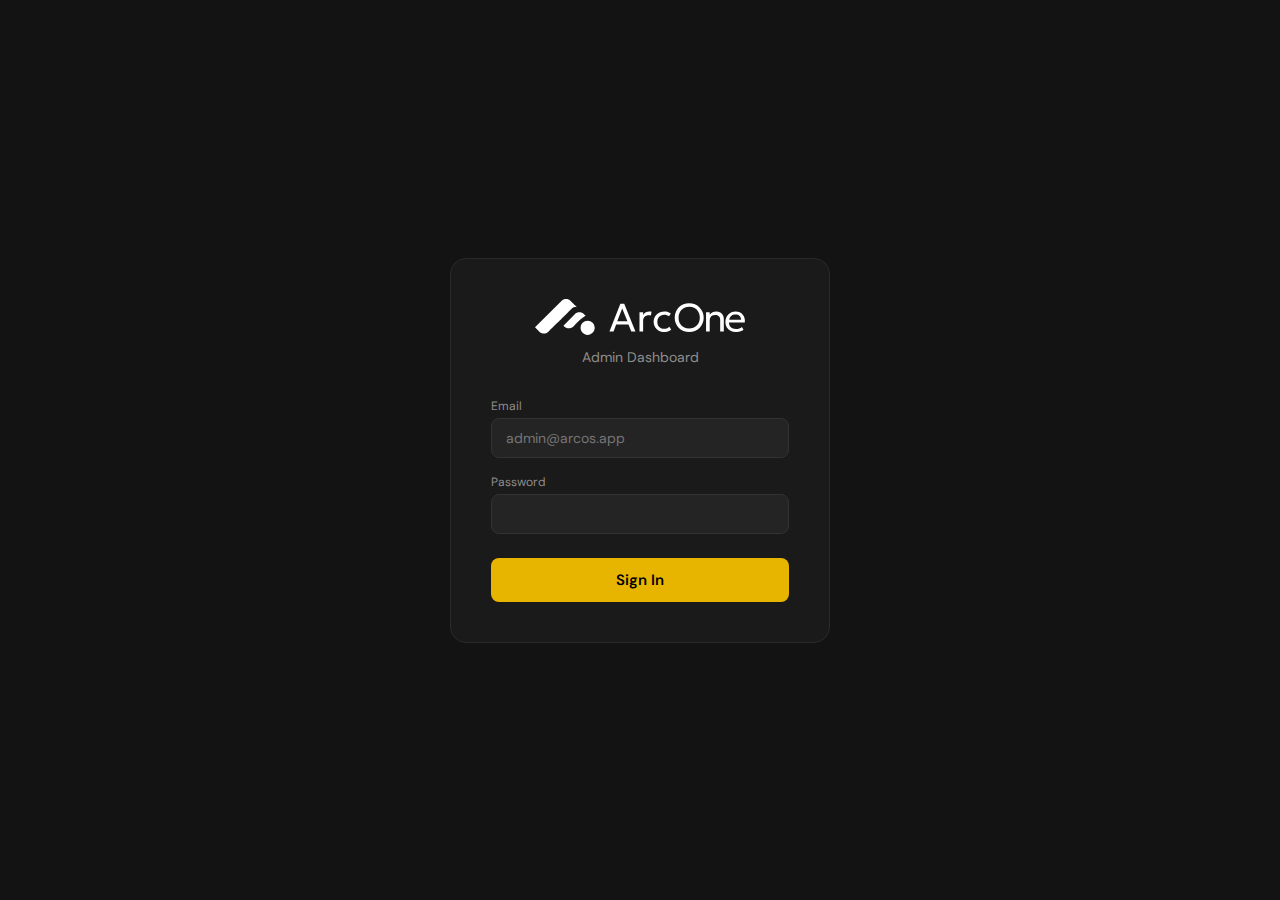
<file: index.html>
<!DOCTYPE html>
<html lang="en">
<head>
<meta charset="UTF-8">
<meta name="viewport" content="width=device-width, initial-scale=1.0">
<title>ArcOS Admin Dashboard</title>
<link href="https://fonts.googleapis.com/css2?family=DM+Sans:wght@400;500;600;700&display=swap" rel="stylesheet">
<style>
* { margin: 0; padding: 0; box-sizing: border-box; }
body { font-family: 'DM Sans', sans-serif; background: #131313; color: #F5F1EB; min-height: 100vh; }

/* Login */
.login-wrap { display: flex; align-items: center; justify-content: center; min-height: 100vh; }
.login-box { width: 380px; padding: 40px; background: #1A1A1A; border-radius: 16px; border: 1px solid #2A2A2A; }
.login-title { text-align: center; margin-bottom: 32px; }
.login-title .arc { font-size: 28px; font-weight: 700; color: #E7B400; }
.login-title .os { font-size: 28px; font-weight: 700; color: #F5F1EB; }
.login-title .sub { font-size: 14px; color: #8E8D8A; margin-top: 8px; }
.logo-img { height: 36px; }
.field { margin-bottom: 16px; }
.field label { font-size: 12px; color: #8E8D8A; display: block; margin-bottom: 4px; }
.field input { width: 100%; padding: 10px 14px; background: #242424; border: 1px solid #333; border-radius: 8px; color: #F5F1EB; font-size: 14px; outline: none; font-family: inherit; }
.field input:focus { border-color: #E7B400; }
.btn-primary { width: 100%; padding: 12px 0; background: #E7B400; color: #000; border: none; border-radius: 8px; font-size: 15px; font-weight: 600; cursor: pointer; font-family: inherit; }
.btn-primary:hover { background: #D4A300; }
.btn-primary:disabled { opacity: 0.7; cursor: not-allowed; }
.error-box { padding: 8px 12px; background: #FF656520; border: 1px solid #FF656540; border-radius: 8px; color: #FF6565; font-size: 13px; margin-bottom: 16px; }

/* Nav */
.nav { display: flex; align-items: center; justify-content: space-between; padding: 16px 32px; border-bottom: 1px solid #1F1F1F; background: #161616; }
.nav-left { display: flex; align-items: center; gap: 16px; }
.nav-brand .admin { font-size: 14px; color: #666; margin-left: 8px; }
.nav-logo { height: 24px; }
.nav-sep { height: 20px; width: 1px; background: #2A2A2A; }
.nav-tab { background: transparent; color: #8E8D8A; border: none; padding: 6px 14px; border-radius: 6px; font-size: 13px; font-weight: 500; cursor: pointer; font-family: inherit; }
.nav-tab.active { background: #E7B40015; color: #E7B400; }
.nav-right { display: flex; align-items: center; gap: 12px; }
.nav-email { font-size: 13px; color: #666; }
.btn-signout { background: #2A2A2A; color: #8E8D8A; border: none; padding: 6px 14px; border-radius: 6px; font-size: 12px; cursor: pointer; font-family: inherit; }

/* Content */
.content { padding: 24px 32px; }

/* Stats */
.stats { display: flex; gap: 16px; margin-bottom: 24px; }
.stat-card { flex: 1; padding: 20px 24px; background: #1A1A1A; border-radius: 12px; border: 1px solid #222; }
.stat-label { font-size: 12px; color: #666; margin-bottom: 4px; text-transform: uppercase; letter-spacing: 0.5px; }
.stat-value { font-size: 32px; font-weight: 700; }

/* Search */
.search { margin-bottom: 20px; }
.search input { width: 100%; max-width: 480px; padding: 10px 16px; background: #1A1A1A; border: 1px solid #2A2A2A; border-radius: 8px; color: #F5F1EB; font-size: 14px; outline: none; font-family: inherit; }
.search input:focus { border-color: #E7B400; }

/* Table */
.table-wrap { background: #1A1A1A; border-radius: 12px; border: 1px solid #222; overflow: hidden; }
table { width: 100%; border-collapse: collapse; }
th { padding: 12px 16px; text-align: left; font-size: 11px; font-weight: 600; color: #666; text-transform: uppercase; letter-spacing: 0.5px; border-bottom: 1px solid #222; }
td { padding: 14px 16px; border-bottom: 1px solid #1F1F1F; }
tbody tr { cursor: pointer; transition: background 0.15s; }
tbody tr:hover { background: #222; }
.user-name { font-weight: 600; font-size: 14px; }
.user-email { font-size: 12px; color: #8E8D8A; }
.text-muted { color: #8E8D8A; font-size: 13px; }
.text-dim { color: #444; }
code { font-size: 12px; padding: 2px 8px; background: #242424; border-radius: 4px; color: #8E8D8A; font-family: monospace; }

/* Tier badge */
.tier { padding: 2px 10px; border-radius: 20px; font-size: 12px; font-weight: 600; text-transform: uppercase; letter-spacing: 0.5px; display: inline-block; }
.tier-base_camp { background: #2A2A2A; color: #8E8D8A; border: 1px solid #3A3A3A; }
.tier-explore { background: #E7B40020; color: #E7B400; border: 1px solid #E7B40040; }
.tier-adventurer { background: #2ABC5320; color: #2ABC53; border: 1px solid #2ABC5340; }

/* Detail view */
.back-btn { background: none; border: none; color: #E7B400; font-size: 14px; cursor: pointer; padding: 0; margin-bottom: 20px; font-weight: 500; font-family: inherit; }
.detail-header { display: flex; justify-content: space-between; align-items: flex-start; margin-bottom: 24px; }
.detail-name { font-size: 28px; font-weight: 700; margin: 0; }
.detail-email { color: #8E8D8A; font-size: 14px; margin-top: 4px; }
.cards { display: grid; grid-template-columns: 1fr 1fr 1fr; gap: 16px; margin-bottom: 24px; }
.card { background: #1A1A1A; border-radius: 12px; border: 1px solid #222; padding: 24px; }
.card-title { font-size: 12px; color: #666; text-transform: uppercase; letter-spacing: 0.5px; margin-bottom: 16px; }
.info-row { display: flex; justify-content: space-between; padding: 6px 0; border-bottom: 1px solid #1F1F1F; }
.info-label { font-size: 13px; color: #666; }
.info-value { font-size: 13px; color: #A8A7A7; font-weight: 500; }
.info-value.mono { font-family: monospace; }
.status-dot { display: inline-block; width: 8px; height: 8px; border-radius: 50%; margin-right: 6px; }
.status-active { background: #2ABC53; }
.status-inactive { background: #FF6565; }

/* Logs */
.logs-header { display: flex; justify-content: space-between; align-items: center; margin-bottom: 16px; }
.logs-controls { display: flex; gap: 8px; align-items: center; }
.logs-controls input[type="date"] { padding: 6px 12px; background: #242424; border: 1px solid #333; border-radius: 6px; color: #F5F1EB; font-size: 13px; font-family: inherit; color-scheme: dark; -webkit-appearance: none; }
input[type="date"]::-webkit-calendar-picker-indicator { filter: invert(1) brightness(2); cursor: pointer; opacity: 0.7; }
input[type="date"]::-webkit-datetime-edit { color: #F5F1EB; }
input[type="date"]::-webkit-inner-spin-button { display: none; }
.btn-load { padding: 6px 16px; background: #E7B400; color: #000; border: none; border-radius: 6px; font-size: 13px; font-weight: 600; cursor: pointer; font-family: inherit; }
.logs-empty { color: #444; font-size: 13px; text-align: center; padding: 32px; }
.ai-section { margin-bottom: 16px; }
.ai-section-title { font-size: 12px; font-weight: 600; color: #E7B400; text-transform: uppercase; letter-spacing: 0.5px; margin-bottom: 8px; }
.ai-section-title.green { color: #4CAF50; }
.ai-section-title.red { color: #FF6565; }
.ai-section-title.blue { color: #64B5F6; }
.ai-body { font-size: 13px; color: #C8C4BC; line-height: 1.6; }
.ai-metric { display: inline-flex; align-items: center; gap: 6px; background: #242424; border: 1px solid #333; border-radius: 8px; padding: 6px 12px; margin: 4px 4px 4px 0; font-size: 12px; color: #F5F1EB; }
.ai-metric .label { color: #8E8D8A; }
.ai-score { display: inline-flex; align-items: center; justify-content: center; width: 36px; height: 36px; border-radius: 50%; font-size: 14px; font-weight: 700; }
.ai-score.good { background: #4CAF5020; color: #4CAF50; border: 2px solid #4CAF5040; }
.ai-score.warn { background: #E7B40020; color: #E7B400; border: 2px solid #E7B40040; }
.ai-score.bad { background: #FF656520; color: #FF6565; border: 2px solid #FF656540; }
.ai-loading { display: flex; align-items: center; gap: 10px; color: #8E8D8A; font-size: 13px; padding: 20px 0; }
.ai-loading .spinner { width: 18px; height: 18px; border: 2px solid #333; border-top-color: #E7B400; border-radius: 50%; animation: spin 0.8s linear infinite; }
@keyframes spin { to { transform: rotate(360deg); } }
.logs-table { overflow-x: auto; }
.logs-table table { font-size: 12px; }
.logs-table th { font-size: 10px; white-space: nowrap; padding: 8px 10px; }
.logs-table td { padding: 8px 10px; white-space: nowrap; }
.soc-high { color: #2ABC53; font-weight: 600; }
.soc-mid { color: #E7B400; font-weight: 600; }
.soc-low { color: #FF6565; font-weight: 600; }
.solar-val { color: #E7B400; }
.shore-on { color: #2ABC53; }
.engine-on { color: #E7B400; }
.logs-footer { padding: 12px 10px; border-top: 1px solid #222; font-size: 12px; color: #666; }

.hidden { display: none; }
</style>
</head>
<body>

<!-- LOGIN SCREEN -->
<div id="loginScreen" class="login-wrap">
  <div class="login-box">
    <div class="login-title">
      <div><img class="logo-img" src="[data-uri]" alt="ArcOS"></div>
      <div class="sub">Admin Dashboard</div>
    </div>
    <div class="field">
      <label>Email</label>
      <input type="email" id="loginEmail" placeholder="admin@arcos.app">
    </div>
    <div class="field" style="margin-bottom: 24px">
      <label>Password</label>
      <input type="password" id="loginPassword">
    </div>
    <div id="loginError" class="error-box hidden"></div>
    <button id="loginBtn" class="btn-primary" onclick="handleLogin()">Sign In</button>
  </div>
</div>

<!-- DASHBOARD -->
<div id="dashboard" class="hidden">
  <div class="nav">
    <div class="nav-left">
      <div class="nav-brand"><img class="nav-logo" src="[data-uri]" alt="ArcOS"><span class="admin" id="navBrandLabel">Admin</span></div>
      <div class="nav-sep"></div>
      <button class="nav-tab active" id="tabUsers" onclick="showUsers()">Users</button>
      <button class="nav-tab" id="tabCompanies" onclick="showCompanies()">Companies</button>
    </div>
    <div class="nav-right">
      <span class="nav-email" id="navEmail"></span>
      <button class="btn-signout" onclick="handleSignout()">Sign out</button>
    </div>
  </div>

  <div class="content">
    <!-- USERS LIST -->
    <div id="usersView">
      <div class="stats">
        <div class="stat-card">
          <div class="stat-label">Total Users</div>
          <div class="stat-value" id="statTotal" style="color:#F5F1EB">0</div>
        </div>
        <div class="stat-card">
          <div class="stat-label">Paid Users</div>
          <div class="stat-value" id="statPaid" style="color:#E7B400">0</div>
        </div>
        <div class="stat-card">
          <div class="stat-label">Free Users</div>
          <div class="stat-value" id="statFree" style="color:#8E8D8A">0</div>
        </div>
      </div>
      <div class="search">
        <input type="text" id="searchInput" placeholder="Search by name, email, or vehicle nickname..." oninput="filterUsers()">
      </div>
      <div class="table-wrap">
        <table>
          <thead>
            <tr>
              <th>User</th>
              <th>Vehicle</th>
              <th>Cerbo IP</th>
              <th>Tier</th>
              <th>Joined</th>
              <th>Last Login</th>
            </tr>
          </thead>
          <tbody id="usersTableBody">
            <tr><td colspan="6" style="text-align:center;color:#666;padding:32px">Loading...</td></tr>
          </tbody>
        </table>
      </div>
    </div>

    <!-- USER DETAIL -->
    <div id="detailView" class="hidden">
      <button class="back-btn" onclick="showUsers()">&#8592; Back to Users</button>
      <div class="detail-header">
        <div>
          <h2 class="detail-name" id="detailName"></h2>
          <div class="detail-email" id="detailEmail"></div>
        </div>
        <div style="display:flex;align-items:center;gap:12px">
          <div id="detailTier"></div>
          <button onclick="deleteUser(selectedUserId)" style="background:#FF656520;border:1px solid #FF656540;color:#FF6565;padding:6px 14px;border-radius:6px;font-size:12px;cursor:pointer;font-family:inherit">Delete User</button>
        </div>
      </div>
      <div class="cards">
        <div class="card">
          <div class="card-title">Account</div>
          <div id="accountInfo"></div>
        </div>
        <div class="card">
          <div class="card-title">Vehicle</div>
          <div id="vehicleInfo"></div>
        </div>
        <div class="card">
          <div class="card-title">Subscription</div>
          <div id="subInfo"></div>
        </div>
      </div>
      
      <!-- AI LOG ANALYSIS -->
      <div class="card" id="aiAnalysisCard" style="display:none">
        <div style="display:flex;justify-content:space-between;align-items:center;margin-bottom:12px">
          <div class="card-title" style="margin-bottom:0">
            <span style="margin-right:6px">🧠</span>ArcOS Intelligence Report
          </div>
          <button id="aiAnalysisBtn" onclick="runAIAnalysis()" class="btn-load" style="font-size:11px;padding:4px 12px">Analyze Logs</button>
        </div>
        <div id="aiAnalysisContent">
          <div style="color:#8E8D8A;font-size:13px">Load logs first, then click Analyze to get AI insights.</div>
        </div>
      </div>

      <div class="card">
        <div class="logs-header">
          <div class="card-title" style="margin-bottom:0">System Logs</div>
          <div class="logs-controls">
            <label style="color:#8E8D8A;font-size:12px">From</label>
            <input type="date" id="logStartDate" max="">
            <label style="color:#8E8D8A;font-size:12px">To</label>
            <input type="date" id="logEndDate" max="">
            <button class="btn-load" id="loadLogsBtn" onclick="loadLogs()">Load Logs</button>
          </div>
        </div>
        <div id="logsContent">
          <div class="logs-empty">Select a date range and click Load Logs to view system data</div>
        </div>
      </div>
    </div>

    <!-- COMPANIES VIEW -->
    <div id="companiesView" class="hidden">
      <div class="stats">
        <div class="stat-card">
          <div class="stat-label">Total Companies</div>
          <div class="stat-value" id="statCompanies" style="color:#E7B400">0</div>
        </div>
        <div class="stat-card">
          <div class="stat-label">Company Clients</div>
          <div class="stat-value" id="statCompanyClients" style="color:#F5F1EB">0</div>
        </div>
        <div class="stat-card">
          <div class="stat-label">Direct Users</div>
          <div class="stat-value" id="statDirectUsers" style="color:#F5F1EB">0</div>
        </div>
        <div class="stat-card">
          <div class="stat-label">Total Paid</div>
          <div class="stat-value" id="statTotalPaid" style="color:#2ABC53">0</div>
        </div>
      </div>

      <div style="display:flex;justify-content:space-between;align-items:center;margin-bottom:16px">
        <h3 style="font-size:16px;color:#F5F1EB">Company Accounts</h3>
        <button class="btn-load" onclick="showAddCompanyModal()">+ Add Company</button>
      </div>

      <div class="card" style="padding:0">
        <table class="users-table" style="width:100%">
          <thead><tr>
            <th>Company</th><th>Plan</th><th>Clients</th><th>Max</th><th>Rate</th><th>Status</th><th>Created</th><th></th>
          </tr></thead>
          <tbody id="companiesTableBody"></tbody>
        </table>
      </div>
    </div>

    <!-- COMPANY DETAIL VIEW -->
    <div id="companyDetailView" class="hidden">
      <div style="margin-bottom:20px">
        <button class="btn-signout" onclick="backFromCompanyDetail()" id="companyBackBtn">← Back to Companies</button>
      </div>

      <div class="card" style="margin-bottom:20px">
        <div style="display:flex;justify-content:space-between;align-items:flex-start">
          <div>
            <div class="card-title" id="companyName" style="font-size:20px"></div>
            <div id="companyMeta" style="font-size:13px;color:#8E8D8A;margin-top:4px"></div>
          </div>
          <div style="display:flex;gap:8px;align-items:center">
            <button id="editCompanyBtn" class="btn-load" onclick="showEditCompanyModal()" style="display:none">Edit</button>
            <div id="companyPlanBadge" style="padding:4px 12px;border-radius:6px;font-size:12px;font-weight:600"></div>
          </div>
        </div>

        <div class="stats" style="margin-top:16px;margin-bottom:0">
          <div class="stat-card">
            <div class="stat-label">Total Clients</div>
            <div class="stat-value" id="companyStatClients" style="font-size:24px;color:#F5F1EB">0</div>
          </div>
          <div class="stat-card">
            <div class="stat-label">Base Camp</div>
            <div class="stat-value" id="companyStatFree" style="font-size:24px;color:#8E8D8A">0</div>
          </div>
          <div class="stat-card">
            <div class="stat-label">Explore</div>
            <div class="stat-value" id="companyStatExplorer" style="font-size:24px;color:#E7B400">0</div>
          </div>
          <div class="stat-card">
            <div class="stat-label">Adventurer</div>
            <div class="stat-value" id="companyStatAdventure" style="font-size:24px;color:#2ABC53">0</div>
          </div>
        </div>
      </div>

      <!-- Company Admins -->
      <div class="card" style="margin-bottom:20px">
        <div style="display:flex;justify-content:space-between;align-items:center;margin-bottom:12px">
          <div class="card-title" style="margin-bottom:0">Company Admins</div>
          <button class="btn-load" onclick="showAddAdminModal()">+ Add Admin</button>
        </div>
        <table class="users-table" style="width:100%">
          <thead><tr><th>Name</th><th>Email</th><th>Role</th><th>Added</th><th></th></tr></thead>
          <tbody id="companyAdminsBody"></tbody>
        </table>
      </div>

      <!-- Company Clients -->
      <div class="card" style="margin-bottom:20px">
        <div style="display:flex;justify-content:space-between;align-items:center;margin-bottom:12px">
          <div class="card-title" style="margin-bottom:0">Clients</div>
          <div class="search-box" style="flex:0 0 240px">
            <input type="text" id="clientSearch" placeholder="Search clients..." oninput="filterCompanyClients()" style="width:100%;padding:8px 12px;background:#242424;border:1px solid #333;border-radius:6px;color:#F5F1EB;font-size:13px;font-family:inherit;outline:none">
          </div>
        </div>
        <table class="users-table" style="width:100%">
          <thead><tr><th>Name</th><th>Email</th><th>Vehicle</th><th>Tier</th><th>Last Login</th><th>Tier</th><th></th></tr></thead>
          <tbody id="companyClientsBody"></tbody>
        </table>
      </div>

      <!-- Client Detail Panel (shown when clicking a client in company view) -->
      <div id="companyClientDetail" class="hidden">
        <div class="card" style="margin-bottom:20px">
          <div style="display:flex;justify-content:space-between;align-items:center">
            <div>
              <span style="font-size:18px;font-weight:600;color:#F5F1EB" id="ccDetailName"></span>
              <span style="font-size:13px;color:#8E8D8A;margin-left:12px" id="ccDetailEmail"></span>
            </div>
            <div style="display:flex;gap:8px">
              <button class="btn-signout" onclick="closeClientDetail()">Close</button>
              <button onclick="deleteUser(selectedClientId, true)" style="background:#FF656520;border:1px solid #FF656540;color:#FF6565;padding:6px 14px;border-radius:6px;font-size:12px;cursor:pointer;font-family:inherit">Delete Client</button>
            </div>
          </div>
        </div>
        <div class="card">
          <div class="logs-header">
            <div class="card-title" style="margin-bottom:0">System Logs</div>
            <div class="logs-controls">
              <label style="color:#8E8D8A;font-size:12px">From</label>
              <input type="date" id="ccLogStartDate" max="">
              <label style="color:#8E8D8A;font-size:12px">To</label>
              <input type="date" id="ccLogEndDate" max="">
              <button class="btn-load" id="ccLoadLogsBtn" onclick="loadClientLogs()">Load Logs</button>
            </div>
          </div>
          <div id="ccLogsContent">
            <div class="logs-empty">Select a date range and click Load Logs</div>
          </div>
        </div>
      </div>

      <!-- Invite Codes -->
      <div class="card">
        <div style="display:flex;justify-content:space-between;align-items:center;margin-bottom:12px">
          <div class="card-title" style="margin-bottom:0">Invite Codes</div>
          <button class="btn-load" onclick="showAddCodeModal()">+ Create Code</button>
        </div>
        <table class="users-table" style="width:100%">
          <thead><tr><th>Code</th><th>Label</th><th>Uses</th><th>Max</th><th>Expires</th><th>Status</th><th></th></tr></thead>
          <tbody id="companyCodesBody"></tbody>
        </table>
      </div>
    </div>

    <!-- ADD COMPANY MODAL -->
    <div id="addCompanyModal" style="position:fixed;inset:0;background:rgba(0,0,0,0.7);display:none;align-items:center;justify-content:center;z-index:100">
      <div style="width:440px;background:#1A1A1A;border-radius:16px;border:1px solid #2A2A2A;padding:32px">
        <div style="display:flex;justify-content:space-between;align-items:center;margin-bottom:24px">
          <h3 style="font-size:18px;color:#F5F1EB">Add Company</h3>
          <button onclick="closeModals()" style="background:none;border:none;color:#8E8D8A;font-size:18px;cursor:pointer">✕</button>
        </div>
        <div class="field"><label>Company Name</label><input id="newCompanyName" placeholder="e.g. Storyteller Overland"></div>
        <div class="field"><label>Admin Name</label><input id="newCompanyAdminName" placeholder="First Last"></div>
        <div class="field"><label>Admin Email</label><input id="newCompanyAdminEmail" placeholder="admin@company.com"></div>
        <div class="field"><label>Billing Email</label><input id="newCompanyBillingEmail" placeholder="billing@company.com"></div>
        <div class="field"><label>Website</label><input id="newCompanyWebsite" placeholder="https://company.com"></div>
        <div class="field">
          <label>Plan</label>
          <select id="newCompanyPlan" style="width:100%;padding:10px 14px;background:#242424;border:1px solid #333;border-radius:8px;color:#F5F1EB;font-size:14px;font-family:inherit">
            <option value="starter">Starter (10 clients)</option>
            <option value="growth">Growth (50 clients)</option>
            <option value="enterprise">Enterprise (unlimited)</option>
          </select>
        </div>
        <div class="field"><label>Monthly Rate ($)</label><input id="newCompanyRate" type="number" placeholder="99.99"></div>
        <div id="addCompanyError" class="error-box hidden"></div>
        <button class="btn-primary" onclick="createCompany()">Create Company</button>
      </div>
    </div>

    <!-- ADD ADMIN MODAL -->
    <div id="addAdminModal" style="position:fixed;inset:0;background:rgba(0,0,0,0.7);display:none;align-items:center;justify-content:center;z-index:100">
      <div style="width:400px;background:#1A1A1A;border-radius:16px;border:1px solid #2A2A2A;padding:32px">
        <div style="display:flex;justify-content:space-between;align-items:center;margin-bottom:24px">
          <h3 style="font-size:18px;color:#F5F1EB">Add Company Admin</h3>
          <button onclick="closeModals()" style="background:none;border:none;color:#8E8D8A;font-size:18px;cursor:pointer">✕</button>
        </div>
        <div class="field"><label>Email</label><input id="newAdminEmail" placeholder="user@email.com"></div>
        <div class="field"><label>Name</label><input id="newAdminName" placeholder="First Last"></div>
        <div class="field">
          <label>Role</label>
          <select id="newAdminRole" style="width:100%;padding:10px 14px;background:#242424;border:1px solid #333;border-radius:8px;color:#F5F1EB;font-size:14px;font-family:inherit">
            <option value="admin">Admin</option>
            <option value="owner">Owner</option>
          </select>
        </div>
        <div style="font-size:11px;color:#8E8D8A;margin-bottom:16px">If this email doesn't have an ArcOS account, one will be created and a confirmation email will be sent.</div>
        <div id="addAdminError" class="error-box hidden"></div>
        <button class="btn-primary" onclick="addCompanyAdmin()">Add Admin</button>
      </div>
    </div>

    <!-- ADD CODE MODAL -->
    <div id="addCodeModal" style="position:fixed;inset:0;background:rgba(0,0,0,0.7);display:none;align-items:center;justify-content:center;z-index:100">
      <div style="width:400px;background:#1A1A1A;border-radius:16px;border:1px solid #2A2A2A;padding:32px">
        <div style="display:flex;justify-content:space-between;align-items:center;margin-bottom:24px">
          <h3 style="font-size:18px;color:#F5F1EB">Create Invite Code</h3>
          <button onclick="closeModals()" style="background:none;border:none;color:#8E8D8A;font-size:18px;cursor:pointer">✕</button>
        </div>
        <div class="field"><label>Code</label><input id="newCodeValue" placeholder="e.g. STORYTELLER2026" style="text-transform:uppercase"></div>
        <div class="field"><label>Label (optional)</label><input id="newCodeLabel" placeholder="e.g. Spring 2026 Builds"></div>
        <div class="field"><label>Max Uses (blank = unlimited)</label><input id="newCodeMaxUses" type="number" placeholder="50"></div>
        <div class="field"><label>Expires (optional)</label><input type="date" id="newCodeExpires" style="width:100%;padding:10px 14px;background:#242424;border:1px solid #333;border-radius:8px;color:#F5F1EB;font-size:14px;font-family:inherit;color-scheme:dark"></div>
        <div id="addCodeError" class="error-box hidden"></div>
        <button class="btn-primary" onclick="createInviteCode()">Create Code</button>
      </div>
    </div>

    <!-- EDIT COMPANY MODAL -->
    <div id="editCompanyModal" style="position:fixed;inset:0;background:rgba(0,0,0,0.7);display:none;align-items:center;justify-content:center;z-index:100">
      <div style="width:440px;background:#1A1A1A;border-radius:16px;border:1px solid #2A2A2A;padding:32px">
        <div style="display:flex;justify-content:space-between;align-items:center;margin-bottom:24px">
          <h3 style="font-size:18px;color:#F5F1EB">Edit Company</h3>
          <button onclick="closeModals()" style="background:none;border:none;color:#8E8D8A;font-size:18px;cursor:pointer">✕</button>
        </div>
        <div class="field"><label>Company Name</label><input id="editCompanyName"></div>
        <div class="field"><label>Billing Email</label><input id="editCompanyBillingEmail" placeholder="billing@company.com"></div>
        <div class="field"><label>Website</label><input id="editCompanyWebsite" placeholder="https://company.com"></div>
        <div class="field">
          <label>Plan</label>
          <select id="editCompanyPlan" style="width:100%;padding:10px 14px;background:#242424;border:1px solid #333;border-radius:8px;color:#F5F1EB;font-size:14px;font-family:inherit">
            <option value="starter">Starter (10 clients)</option>
            <option value="growth">Growth (50 clients)</option>
            <option value="enterprise">Enterprise (unlimited)</option>
          </select>
        </div>
        <div class="field"><label>Monthly Rate ($)</label><input id="editCompanyRate" type="number" placeholder="99.99"></div>
        <div id="editCompanyError" class="error-box hidden"></div>
        <button class="btn-primary" onclick="saveCompanyEdits()">Save Changes</button>
      </div>
    </div>
  </div>
</div>

<script>
const SUPA_URL = "https://agpsalkaajjivoytcipb.supabase.co";
const SUPA_KEY = "eyJhbGciOiJIUzI1NiIsInR5cCI6IkpXVCJ9.eyJpc3MiOiJzdXBhYmFzZSIsInJlZiI6ImFncHNhbGthYWpqaXZveXRjaXBiIiwicm9sZSI6ImFub24iLCJpYXQiOjE3NzA4NDUxMDEsImV4cCI6MjA4NjQyMTEwMX0.rm3KLQIC4apB8Oe5zvYIhrsOdh8A_4oQgxMSqPdrUpo";
// Service role key — used ONLY for admin auth operations (delete user from auth.users)
// This dashboard is internal-only; never expose this key in client-facing apps
const SERVICE_ROLE_KEY = "PASTE_YOUR_SERVICE_ROLE_KEY_HERE";

let token = null;
let refreshToken = null;

// Auto-refresh token before it expires
async function refreshAuth() {
  if (!refreshToken) return false;
  try {
    const res = await fetch(`${SUPA_URL}/auth/v1/token?grant_type=refresh_token`, {
      method: "POST",
      headers: { apikey: SUPA_KEY, "Content-Type": "application/json" },
      body: JSON.stringify({ refresh_token: refreshToken }),
    });
    if (!res.ok) return false;
    const data = await res.json();
    token = data.access_token;
    refreshToken = data.refresh_token;
    return true;
  } catch { return false; }
}
let currentUser = null;
let allUsers = [];
let selectedUserId = null;
let allCompanies = [];
let selectedCompanyId = null;
let userRole = null; // 'super_admin', 'company_admin', or null
let userCompanyId = null; // set if company admin
let userCompanyName = null;

// Auth
async function handleLogin() {
  const email = document.getElementById("loginEmail").value;
  const password = document.getElementById("loginPassword").value;
  const errEl = document.getElementById("loginError");
  const btn = document.getElementById("loginBtn");
  
  errEl.classList.add("hidden");
  btn.disabled = true;
  btn.textContent = "Signing in...";
  
  try {
    const res = await fetch(`${SUPA_URL}/auth/v1/token?grant_type=password`, {
      method: "POST",
      headers: { apikey: SUPA_KEY, "Content-Type": "application/json" },
      body: JSON.stringify({ email, password }),
    });
    const data = await res.json();
    if (!res.ok) throw new Error(data.msg || data.error_description || "Auth failed");
    
    token = data.access_token;
    refreshToken = data.refresh_token;
    currentUser = data.user;
    
    // Auto-refresh token every 50 minutes (tokens expire at 60 min)
    if (window._refreshInterval) clearInterval(window._refreshInterval);
    window._refreshInterval = setInterval(async () => {
      const ok = await refreshAuth();
      if (!ok) logout();
    }, 50 * 60 * 1000);
    
    // Determine role: super admin, company admin, or unauthorized
    const profiles = await supa(`profiles?id=eq.${currentUser.id}&select=*`);
    const profile = profiles[0];
    
    if (profile?.is_admin) {
      userRole = "super_admin";
      setupSuperAdminNav(email);
      loadUsers();
    } else {
      // Check company_admins
      const adminRecords = await supa(`company_admins?user_id=eq.${currentUser.id}&select=*`);
      if (adminRecords.length > 0) {
        userRole = "company_admin";
        userCompanyId = adminRecords[0].company_id;
        
        // Get company name
        const companies = await supa(`companies?id=eq.${userCompanyId}&select=name`);
        userCompanyName = companies[0]?.name || "My Company";
        
        setupCompanyAdminNav(email, userCompanyName);
        await showCompanies();
        await showCompanyDetail(userCompanyId);
      } else {
        throw new Error("Access denied. You must be an admin to use this dashboard.");
      }
    }
    
    document.getElementById("loginScreen").classList.add("hidden");
    document.getElementById("dashboard").classList.remove("hidden");
  } catch (e) {
    errEl.textContent = e.message;
    errEl.classList.remove("hidden");
  }
  btn.disabled = false;
  btn.textContent = "Sign In";
}

function setupSuperAdminNav(email) {
  document.getElementById("navEmail").textContent = email;
  document.getElementById("navBrandLabel").textContent = "Admin";
  document.getElementById("tabUsers").classList.remove("hidden");
  document.getElementById("tabCompanies").classList.remove("hidden");
  document.getElementById("tabUsers").classList.add("active");
  document.getElementById("tabCompanies").classList.remove("active");
}

function setupCompanyAdminNav(email, companyName) {
  document.getElementById("navEmail").textContent = email;
  document.getElementById("navBrandLabel").textContent = companyName;
  // Hide super admin tabs
  document.getElementById("tabUsers").classList.add("hidden");
  document.getElementById("tabCompanies").classList.add("hidden");
}

// Enter key support
document.addEventListener("DOMContentLoaded", () => {
  document.getElementById("loginEmail").addEventListener("keydown", e => { if (e.key === "Enter") handleLogin(); });
  document.getElementById("loginPassword").addEventListener("keydown", e => { if (e.key === "Enter") handleLogin(); });
  // Use local date (not UTC which could be tomorrow)
  const now = new Date();
  const today = `${now.getFullYear()}-${String(now.getMonth()+1).padStart(2,'0')}-${String(now.getDate()).padStart(2,'0')}`;
  document.getElementById("logEndDate").value = today;
  const weekAgo = new Date(now); weekAgo.setDate(weekAgo.getDate() - 7);
  document.getElementById("logStartDate").value = `${weekAgo.getFullYear()}-${String(weekAgo.getMonth()+1).padStart(2,'0')}-${String(weekAgo.getDate()).padStart(2,'0')}`;
  // Set max date to today on all date pickers
  document.querySelectorAll('input[type="date"]').forEach(el => { el.max = today; });
});

function handleSignout() {
  token = null;
  refreshToken = null;
  currentUser = null;
  userRole = null;
  userCompanyId = null;
  userCompanyName = null;
  selectedCompanyId = null;
  selectedClientId = null;
  if (window._refreshInterval) clearInterval(window._refreshInterval);
  document.getElementById("dashboard").classList.add("hidden");
  document.getElementById("loginScreen").classList.remove("hidden");
  document.getElementById("loginPassword").value = "";
}

// Supabase REST fetch (with auto token refresh on 401)
async function supa(path) {
  let res = await fetch(`${SUPA_URL}/rest/v1/${path}`, {
    headers: {
      apikey: SUPA_KEY,
      Authorization: `Bearer ${token}`,
      "Content-Type": "application/json",
    },
  });
  // If token expired, refresh and retry once
  if (res.status === 401 && refreshToken) {
    const refreshed = await refreshAuth();
    if (refreshed) {
      res = await fetch(`${SUPA_URL}/rest/v1/${path}`, {
        headers: {
          apikey: SUPA_KEY,
          Authorization: `Bearer ${token}`,
          "Content-Type": "application/json",
        },
      });
    }
  }
  if (!res.ok) throw new Error(`API error: ${res.status}`);
  return res.json();
}

// Load all users
async function loadUsers() {
  try {
    const [profiles, vehicles, subs] = await Promise.all([
      supa("profiles?select=*&order=created_at.desc"),
      supa("vehicles?select=*"),
      supa("subscriptions?select=*"),
    ]);
    
    allUsers = profiles.map(p => ({
      ...p,
      vehicle: vehicles.find(v => v.user_id === p.id),
      subscription: subs.find(s => s.user_id === p.id),
    }));
    
    const paid = subs.filter(s => s.tier !== "base_camp").length;
    document.getElementById("statTotal").textContent = profiles.length;
    document.getElementById("statPaid").textContent = paid;
    document.getElementById("statFree").textContent = profiles.length - paid;
    
    renderUsers(allUsers);
  } catch (e) {
    console.error("Load users failed:", e);
    document.getElementById("usersTableBody").innerHTML = 
      `<tr><td colspan="6" style="text-align:center;color:#FF6565;padding:32px">Failed to load: ${e.message}</td></tr>`;
  }
}

function renderUsers(users) {
  const tbody = document.getElementById("usersTableBody");
  if (users.length === 0) {
    tbody.innerHTML = `<tr><td colspan="6" style="text-align:center;color:#666;padding:32px">No users found</td></tr>`;
    return;
  }
  tbody.innerHTML = users.map(u => `
    <tr onclick="selectUser('${u.id}')">
      <td>
        <div class="user-name">${u.first_name || u.last_name ? `${u.first_name || ""} ${u.last_name || ""}`.trim() : "—"}</div>
        <div class="user-email">${u.email}</div>
      </td>
      <td class="text-muted">${u.vehicle ? (u.vehicle.nickname || `${u.vehicle.year || ""} ${u.vehicle.make || ""} ${u.vehicle.model || ""}`.trim() || "—") : "—"}</td>
      <td>${u.vehicle?.cerbo_ip ? `<code>${u.vehicle.cerbo_ip}</code>` : '<span class="text-dim">—</span>'}</td>
      <td>${tierBadge(u.subscription?.tier)}</td>
      <td class="text-muted">${formatDate(u.created_at)}</td>
      <td class="text-muted">${timeAgo(u.last_login_at)}</td>
    </tr>
  `).join("");
}

function filterUsers() {
  const q = document.getElementById("searchInput").value.toLowerCase();
  if (!q) { renderUsers(allUsers); return; }
  const filtered = allUsers.filter(u =>
    (u.email || "").toLowerCase().includes(q) ||
    (u.first_name || "").toLowerCase().includes(q) ||
    (u.last_name || "").toLowerCase().includes(q) ||
    (u.vehicle?.nickname || "").toLowerCase().includes(q)
  );
  renderUsers(filtered);
}

// Select user detail
async function selectUser(id) {
  selectedUserId = id;
  const u = allUsers.find(x => x.id === id);
  if (!u) return;
  
  document.getElementById("usersView").classList.add("hidden");
  document.getElementById("detailView").classList.remove("hidden");
  
  const name = u.first_name || u.last_name ? `${u.first_name || ""} ${u.last_name || ""}`.trim() : u.email;
  document.getElementById("detailName").textContent = name;
  document.getElementById("detailEmail").textContent = u.email;
  document.getElementById("detailTier").innerHTML = tierBadge(u.subscription?.tier);
  
  // Account card
  document.getElementById("accountInfo").innerHTML = `
    ${infoRow("User ID", `<span class="mono">${u.id.slice(0, 8)}...</span>`)}
    ${infoRow("Joined", formatDate(u.created_at))}
    ${infoRow("Last Login", timeAgo(u.last_login_at))}
    ${infoRow("Admin", u.is_admin ? "Yes" : "No")}
  `;
  
  // Vehicle card
  try {
    const vehicles = await supa(`vehicles?user_id=eq.${id}`);
    const v = vehicles[0];
    document.getElementById("vehicleInfo").innerHTML = v ? `
      ${infoRow("Nickname", v.nickname || "—")}
      ${infoRow("Vehicle", `${v.year || ""} ${v.make || ""} ${v.model || ""}`.trim() || "—")}
      ${infoRow("Cerbo IP", `<span class="mono">${v.cerbo_ip || "—"}</span>`)}
    ` : '<div style="color:#444;font-size:13px">No vehicle registered</div>';
  } catch (e) {
    document.getElementById("vehicleInfo").innerHTML = '<div style="color:#FF6565;font-size:13px">Failed to load</div>';
  }
  
  // Subscription card
  try {
    const subs = await supa(`subscriptions?user_id=eq.${id}`);
    const s = subs[0];
    document.getElementById("subInfo").innerHTML = s ? `
      ${infoRow("Tier", s.tier?.toUpperCase())}
      ${infoRow("Status", `<span class="status-dot ${s.status === 'active' ? 'status-active' : 'status-inactive'}"></span>${s.status}`)}
      ${infoRow("Platform", s.platform || "—")}
      ${infoRow("Period End", formatDate(s.current_period_end))}
    ` : '<div style="color:#444;font-size:13px">No subscription</div>';
  } catch (e) {
    document.getElementById("subInfo").innerHTML = '<div style="color:#FF6565;font-size:13px">Failed to load</div>';
  }
  
  // Reset logs
  document.getElementById("logsContent").innerHTML = '<div class="logs-empty">Select a date range and click Load Logs to view system data</div>';
}

async function loadLogs() {
  if (!selectedUserId) return;
  const startDate = document.getElementById("logStartDate").value;
  const endDate = document.getElementById("logEndDate").value;
  const btn = document.getElementById("loadLogsBtn");
  btn.textContent = "Loading...";
  
  try {
    // Convert local dates to UTC for query (start of day local → UTC, end of day local → UTC)
    const startLocal = new Date(startDate + "T00:00:00");
    const endLocal = new Date(endDate + "T23:59:59");
    const start = startLocal.toISOString();
    const end = endLocal.toISOString();
    const logs = await supa(`system_logs?user_id=eq.${selectedUserId}&logged_at=gte.${start}&logged_at=lte.${end}&order=logged_at.asc&limit=5000`);
    
    // Store for AI analysis
    window.currentLogData = logs;
    window.currentLogDateRange = { start: startDate, end: endDate };
    
    if (logs.length === 0) {
      document.getElementById("logsContent").innerHTML = `<div class="logs-empty">No log entries from ${startDate} to ${endDate}</div>`;
    } else {
      document.getElementById("logsContent").innerHTML = `
        <div class="logs-table">
          <table>
            <thead><tr>
              <th>Date</th><th>Time</th><th>Battery</th><th>Voltage</th><th>Solar</th><th>DC Load</th>
              <th>AC Load</th><th>Fresh</th><th>Grey</th><th>Shore</th><th>Engine</th><th>Temp</th><th>Location</th>
            </tr></thead>
            <tbody>
              ${logs.map(l => `<tr>
                <td style="color:#666;font-size:11px">${formatDate(l.logged_at)}</td>
                <td style="color:#A8A7A7">${formatTime(l.logged_at)}</td>
                <td><span class="${l.battery_soc > 50 ? 'soc-high' : l.battery_soc > 20 ? 'soc-mid' : 'soc-low'}">${(l.battery_soc||0).toFixed(0)}%</span></td>
                <td style="color:#A8A7A7">${(l.battery_voltage||0).toFixed(1)}V</td>
                <td class="solar-val">${(l.solar_power||0).toFixed(0)}W</td>
                <td style="color:#A8A7A7">${(l.dc_load_power||0).toFixed(0)}W</td>
                <td style="color:#A8A7A7">${(l.ac_load_power||0).toFixed(0)}W</td>
                <td style="color:${l.fresh_water_level != null && l.fresh_water_level < 20 ? '#FF6565' : '#4A9FE5'}">${l.fresh_water_level != null ? l.fresh_water_level.toFixed(0) + '%' : '—'}</td>
                <td style="color:${l.grey_water_level != null && l.grey_water_level > 80 ? '#FF6565' : '#A8A7A7'}">${l.grey_water_level != null ? l.grey_water_level.toFixed(0) + '%' : '—'}</td>
                <td>${l.shore_connected ? `<span class="shore-on">● ${(l.shore_power||0).toFixed(0)}W</span>` : '<span class="text-dim">Off</span>'}</td>
                <td>${l.engine_running ? '<span class="engine-on">Running</span>' : '<span class="text-dim">Off</span>'}</td>
                <td style="color:#A8A7A7">${l.outside_temp ? l.outside_temp.toFixed(0) + '°F' : '—'}</td>
                <td style="color:#666;font-size:11px">${l.latitude && l.longitude ? `${l.latitude.toFixed(3)}, ${l.longitude.toFixed(3)}` : '—'}</td>
              </tr>`).join("")}
            </tbody>
          </table>
        </div>
        <div class="logs-footer">${logs.length} log entries from ${startDate} to ${endDate}</div>
      `;
    }
  } catch (e) {
    document.getElementById("logsContent").innerHTML = `<div class="logs-empty" style="color:#FF6565">Failed to load: ${e.message}</div>`;
  }
  btn.textContent = "Load Logs";
  
  // Show AI analysis card if logs were loaded
  if (window.currentLogData && window.currentLogData.length > 0) {
    document.getElementById("aiAnalysisCard").style.display = "block";
    document.getElementById("aiAnalysisContent").innerHTML = '<div style="color:#8E8D8A;font-size:13px">Click <strong>Analyze Logs</strong> to get AI-powered insights on this data.</div>';
    document.getElementById("aiAnalysisBtn").textContent = "Analyze Logs";
  } else {
    document.getElementById("aiAnalysisCard").style.display = "none";
  }
}

function showUsers() {
  document.getElementById("usersView").classList.remove("hidden");
  document.getElementById("detailView").classList.add("hidden");
  document.getElementById("companiesView").classList.add("hidden");
  document.getElementById("companyDetailView").classList.add("hidden");
  document.getElementById("tabUsers").classList.add("active");
  document.getElementById("tabCompanies").classList.remove("active");
  selectedUserId = null;
  loadUsers();
}

// ── Companies ──

async function showCompanies() {
  document.getElementById("usersView").classList.add("hidden");
  document.getElementById("detailView").classList.add("hidden");
  document.getElementById("companiesView").classList.remove("hidden");
  document.getElementById("companyDetailView").classList.add("hidden");
  document.getElementById("tabUsers").classList.remove("active");
  document.getElementById("tabCompanies").classList.add("active");
  await loadCompanies();
}

function backFromCompanyDetail() {
  if (userRole === "company_admin") {
    // Company admins can't go back — this is their home
    return;
  }
  showCompanies();
}

async function loadCompanies() {
  try {
    const [companies, profiles, subs, admins] = await Promise.all([
      supa("companies?select=*&order=created_at.desc"),
      supa("profiles?select=id,company_id,first_name,last_name,email"),
      supa("subscriptions?select=user_id,tier,status"),
      supa("company_admins?select=*"),
    ]);
    
    allCompanies = companies.map(c => {
      const clients = profiles.filter(p => p.company_id === c.id);
      const clientSubs = clients.map(cl => subs.find(s => s.user_id === cl.id)).filter(Boolean);
      const companyAdmins = admins.filter(a => a.company_id === c.id);
      return { ...c, clients, clientSubs, admins: companyAdmins };
    });

    // Master stats
    const directUsers = profiles.filter(p => !p.company_id).length;
    const companyClients = profiles.filter(p => p.company_id).length;
    const paidUsers = subs.filter(s => s.status === "active" && s.tier !== "base_camp").length;
    
    document.getElementById("statCompanies").textContent = companies.length;
    document.getElementById("statCompanyClients").textContent = companyClients;
    document.getElementById("statDirectUsers").textContent = directUsers;
    document.getElementById("statTotalPaid").textContent = paidUsers;

    renderCompanies(allCompanies);
  } catch (e) {
    console.error("Load companies failed:", e);
  }
}

function renderCompanies(companies) {
  const tbody = document.getElementById("companiesTableBody");
  if (companies.length === 0) {
    tbody.innerHTML = `<tr><td colspan="8" style="text-align:center;color:#666;padding:32px">No companies yet</td></tr>`;
    return;
  }
  
  const planColors = { starter: "#8E8D8A", growth: "#E7B400", enterprise: "#2ABC53" };
  
  tbody.innerHTML = companies.map(c => `<tr style="cursor:pointer" onclick="showCompanyDetail('${c.id}')">
    <td style="font-weight:600;color:#F5F1EB">${c.name}</td>
    <td><span class="tier" style="background:${planColors[c.plan] || '#666'}20;color:${planColors[c.plan] || '#666'}">${c.plan}</span></td>
    <td style="color:#F5F1EB;font-weight:600">${c.clients.length}</td>
    <td style="color:#666">${c.max_clients}</td>
    <td style="color:#2ABC53">${c.monthly_rate ? '$' + Number(c.monthly_rate).toFixed(0) + '/mo' : '—'}</td>
    <td>${c.is_active ? '<span style="color:#2ABC53">Active</span>' : '<span style="color:#FF6565">Inactive</span>'}</td>
    <td style="color:#666;font-size:12px">${timeAgo(c.created_at)}</td>
    <td><span style="color:#E7B400;font-size:12px">View →</span></td>
  </tr>`).join("");
}

async function showCompanyDetail(companyId) {
  selectedCompanyId = companyId;
  const company = allCompanies.find(c => c.id === companyId);
  if (!company) return;

  document.getElementById("companiesView").classList.add("hidden");
  document.getElementById("companyDetailView").classList.remove("hidden");
  
  // Hide back button for company admins (this is their home view)
  document.getElementById("companyBackBtn").style.display = userRole === "company_admin" ? "none" : "inline-block";
  
  // Show edit button for super admins
  document.getElementById("editCompanyBtn").style.display = userRole === "super_admin" ? "inline-block" : "none";

  // Header
  document.getElementById("companyName").textContent = company.name;
  const meta = [company.website, company.billing_email].filter(Boolean).join(" · ");
  document.getElementById("companyMeta").textContent = meta || "No details";
  
  const planColors = { starter: "#8E8D8A", growth: "#E7B400", enterprise: "#2ABC53" };
  const badge = document.getElementById("companyPlanBadge");
  badge.textContent = company.plan.toUpperCase();
  badge.style.background = (planColors[company.plan] || "#666") + "20";
  badge.style.color = planColors[company.plan] || "#666";

  // Stats
  const free = company.clientSubs.filter(s => s.tier === "base_camp").length;
  const explorer = company.clientSubs.filter(s => s.tier === "explore").length;
  const adventure = company.clientSubs.filter(s => s.tier === "adventurer").length;
  document.getElementById("companyStatClients").textContent = company.clients.length;
  document.getElementById("companyStatFree").textContent = free;
  document.getElementById("companyStatExplorer").textContent = explorer;
  document.getElementById("companyStatAdventure").textContent = adventure;

  // Admins
  const adminProfiles = await Promise.all(
    company.admins.map(a => supa(`profiles?id=eq.${a.user_id}&select=*`).then(r => ({ ...r[0], role: a.role, admin_created: a.created_at })))
  );
  
  document.getElementById("companyAdminsBody").innerHTML = adminProfiles.map(a => `<tr>
    <td style="color:#F5F1EB">${a?.first_name || ''} ${a?.last_name || ''}</td>
    <td style="color:#8E8D8A">${a?.email || '—'}</td>
    <td><span class="tier" style="background:${a?.role === 'owner' ? '#E7B400' : '#8E8D8A'}20;color:${a?.role === 'owner' ? '#E7B400' : '#8E8D8A'}">${a?.role || 'admin'}</span></td>
    <td style="color:#666;font-size:12px">${timeAgo(a?.admin_created)}</td>
    <td><button class="btn-signout" onclick="removeAdmin('${a?.id}')">Remove</button></td>
  </tr>`).join("") || `<tr><td colspan="5" style="text-align:center;color:#666;padding:16px">No admins</td></tr>`;

  // Clients
  const clientsWithVehicles = await Promise.all(
    company.clients.map(async cl => {
      const vehicles = await supa(`vehicles?user_id=eq.${cl.id}&select=*`);
      const sub = company.clientSubs.find(s => s.user_id === cl.id);
      return { ...cl, vehicle: vehicles[0], tier: sub?.tier || 'free' };
    })
  );

  // Store for filtering
  window.companyClientsData = clientsWithVehicles;
  renderCompanyClients(clientsWithVehicles);

  // Set default dates for client log viewer
  const ccNow = new Date();
  const ccEnd = `${ccNow.getFullYear()}-${String(ccNow.getMonth()+1).padStart(2,'0')}-${String(ccNow.getDate()).padStart(2,'0')}`;
  const ccWeekAgo = new Date(ccNow); ccWeekAgo.setDate(ccWeekAgo.getDate() - 7);
  const ccStart = `${ccWeekAgo.getFullYear()}-${String(ccWeekAgo.getMonth()+1).padStart(2,'0')}-${String(ccWeekAgo.getDate()).padStart(2,'0')}`;
  document.getElementById("ccLogStartDate").value = ccStart;
  document.getElementById("ccLogEndDate").value = ccEnd;

  // Load invite codes
  await loadCompanyCodes(companyId);
}

let selectedClientId = null;

function renderCompanyClients(clients) {
  document.getElementById("companyClientsBody").innerHTML = clients.map(cl => `<tr style="cursor:pointer" onclick="showClientDetail('${cl.id}', '${(cl.first_name || '').replace(/'/g, "\\'")} ${(cl.last_name || '').replace(/'/g, "\\'")}', '${cl.email}')">
    <td style="color:#F5F1EB">${cl.first_name || ''} ${cl.last_name || ''}</td>
    <td style="color:#8E8D8A">${cl.email}</td>
    <td style="color:#666;font-size:12px">${cl.vehicle ? cl.vehicle.make + ' ' + cl.vehicle.model : '—'}</td>
    <td>${tierBadge(cl.tier)}</td>
    <td style="color:#666;font-size:12px">${timeAgo(cl.last_login_at)}</td>
    <td>
      <select onclick="event.stopPropagation()" onchange="changeClientTier('${cl.id}', this.value)" style="background:#242424;border:1px solid #333;border-radius:4px;color:#F5F1EB;font-size:12px;padding:4px 8px;font-family:inherit">
        <option value="base_camp" ${cl.tier === 'base_camp' ? 'selected' : ''}>Base Camp</option>
        <option value="explore" ${cl.tier === 'explore' ? 'selected' : ''}>Explore</option>
        <option value="adventurer" ${cl.tier === 'adventurer' ? 'selected' : ''}>Adventurer</option>
      </select>
    </td>
    <td><button class="btn-signout" onclick="event.stopPropagation();deleteUser('${cl.id}', true)" style="color:#FF6565;font-size:11px">Delete</button></td>
  </tr>`).join("") || `<tr><td colspan="7" style="text-align:center;color:#666;padding:16px">No clients</td></tr>`;
}

function filterCompanyClients() {
  const q = document.getElementById("clientSearch").value.toLowerCase();
  if (!q) {
    renderCompanyClients(window.companyClientsData || []);
    return;
  }
  const filtered = (window.companyClientsData || []).filter(cl => 
    (cl.first_name || '').toLowerCase().includes(q) ||
    (cl.last_name || '').toLowerCase().includes(q) ||
    (cl.email || '').toLowerCase().includes(q)
  );
  renderCompanyClients(filtered);
}

async function showClientDetail(clientId, name, email) {
  selectedClientId = clientId;
  // Reuse the full user detail view
  selectedUserId = clientId;
  
  // Hide company detail, show user detail view
  document.getElementById("companyDetailView").classList.add("hidden");
  document.getElementById("detailView").classList.remove("hidden");
  
  // Change back button to go back to company detail
  document.querySelector(".back-btn").textContent = "← Back to Company";
  document.querySelector(".back-btn").onclick = function() {
    document.getElementById("detailView").classList.add("hidden");
    document.getElementById("companyDetailView").classList.remove("hidden");
    selectedUserId = null;
    selectedClientId = null;
    // Restore back button for normal user view
    document.querySelector(".back-btn").textContent = "← Back to Users";
    document.querySelector(".back-btn").onclick = function() { showUsers(); };
  };
  
  // Load full user detail (same as admin selectUser)
  const u = { id: clientId, first_name: name.split(' ')[0], last_name: name.split(' ').slice(1).join(' '), email: email };
  
  document.getElementById("detailName").textContent = name.trim() || email;
  document.getElementById("detailEmail").textContent = email;
  
  // Load profile data
  try {
    const profiles = await supa(`profiles?id=eq.${clientId}&select=*`);
    const p = profiles[0] || u;
    document.getElementById("detailName").textContent = `${p.first_name || ''} ${p.last_name || ''}`.trim() || email;
    
    const sub = await supa(`subscriptions?user_id=eq.${clientId}&select=*`);
    document.getElementById("detailTier").innerHTML = tierBadge(sub[0]?.tier);
    
    document.getElementById("accountInfo").innerHTML = `
      ${infoRow("User ID", `<span class="mono">${clientId.slice(0, 8)}...</span>`)}
      ${infoRow("Joined", formatDate(p.created_at))}
      ${infoRow("Last Login", timeAgo(p.last_login_at))}
      ${infoRow("Company", userRole === 'super_admin' ? (p.company_id ? (allCompanies.find(c => c.id === p.company_id)?.name || 'Unknown') : 'None') : '—')}
    `;
    
    document.getElementById("subInfo").innerHTML = sub[0] ? `
      ${infoRow("Tier", sub[0].tier?.toUpperCase())}
      ${infoRow("Status", `<span class="status-dot ${sub[0].status === 'active' ? 'status-active' : 'status-inactive'}"></span>${sub[0].status}`)}
      ${infoRow("Platform", sub[0].platform || "—")}
    ` : '<div style="color:#444;font-size:13px">No subscription</div>';
  } catch (e) {
    console.error("Load client detail failed:", e);
  }
  
  // Vehicle
  try {
    const vehicles = await supa(`vehicles?user_id=eq.${clientId}`);
    const v = vehicles[0];
    document.getElementById("vehicleInfo").innerHTML = v ? `
      ${infoRow("Nickname", v.nickname || "—")}
      ${infoRow("Vehicle", `${v.year || ""} ${v.make || ""} ${v.model || ""}`.trim() || "—")}
      ${infoRow("Cerbo IP", `<span class="mono">${v.cerbo_ip || "—"}</span>`)}
    ` : '<div style="color:#444;font-size:13px">No vehicle registered</div>';
  } catch (e) {
    document.getElementById("vehicleInfo").innerHTML = '<div style="color:#FF6565;font-size:13px">Failed to load</div>';
  }
  
  // Reset logs
  document.getElementById("logsContent").innerHTML = '<div class="logs-empty">Select a date range and click Load Logs to view system data</div>';
}

function closeClientDetail() {
  document.getElementById("companyClientDetail").classList.add("hidden");
  selectedClientId = null;
}

async function loadClientLogs() {
  if (!selectedClientId) return;
  const startDate = document.getElementById("ccLogStartDate").value;
  const endDate = document.getElementById("ccLogEndDate").value;
  const btn = document.getElementById("ccLoadLogsBtn");
  btn.textContent = "Loading...";
  
  try {
    const startLocal = new Date(startDate + "T00:00:00");
    const endLocal = new Date(endDate + "T23:59:59");
    const start = startLocal.toISOString();
    const end = endLocal.toISOString();
    const logs = await supa(`system_logs?user_id=eq.${selectedClientId}&logged_at=gte.${start}&logged_at=lte.${end}&order=logged_at.asc&limit=5000`);
    
    if (logs.length === 0) {
      document.getElementById("ccLogsContent").innerHTML = `<div class="logs-empty">No log entries from ${startDate} to ${endDate}</div>`;
    } else {
      document.getElementById("ccLogsContent").innerHTML = `
        <div class="logs-table">
          <table>
            <thead><tr>
              <th>Date</th><th>Time</th><th>Battery</th><th>Voltage</th><th>Solar</th><th>DC Load</th>
              <th>AC Load</th><th>Fresh</th><th>Grey</th><th>Shore</th><th>Engine</th><th>Temp</th><th>Location</th>
            </tr></thead>
            <tbody>
              ${logs.map(l => `<tr>
                <td style="color:#666;font-size:11px">${formatDate(l.logged_at)}</td>
                <td style="color:#A8A7A7">${formatTime(l.logged_at)}</td>
                <td><span class="${l.battery_soc > 50 ? 'soc-high' : l.battery_soc > 20 ? 'soc-mid' : 'soc-low'}">${(l.battery_soc||0).toFixed(0)}%</span></td>
                <td style="color:#A8A7A7">${(l.battery_voltage||0).toFixed(1)}V</td>
                <td class="solar-val">${(l.solar_power||0).toFixed(0)}W</td>
                <td style="color:#A8A7A7">${(l.dc_load_power||0).toFixed(0)}W</td>
                <td style="color:#A8A7A7">${(l.ac_load_power||0).toFixed(0)}W</td>
                <td style="color:${l.fresh_water_level != null && l.fresh_water_level < 20 ? '#FF6565' : '#4A9FE5'}">${l.fresh_water_level != null ? l.fresh_water_level.toFixed(0) + '%' : '—'}</td>
                <td style="color:${l.grey_water_level != null && l.grey_water_level > 80 ? '#FF6565' : '#A8A7A7'}">${l.grey_water_level != null ? l.grey_water_level.toFixed(0) + '%' : '—'}</td>
                <td>${l.shore_connected ? `<span class="shore-on">● ${(l.shore_power||0).toFixed(0)}W</span>` : '<span class="text-dim">Off</span>'}</td>
                <td>${l.engine_running ? '<span class="engine-on">Running</span>' : '<span class="text-dim">Off</span>'}</td>
                <td style="color:#A8A7A7">${l.outside_temp ? l.outside_temp.toFixed(0) + '°F' : '—'}</td>
                <td style="color:#666;font-size:11px">${l.latitude && l.longitude ? `${l.latitude.toFixed(3)}, ${l.longitude.toFixed(3)}` : '—'}</td>
              </tr>`).join("")}
            </tbody>
          </table>
        </div>
        <div class="logs-footer">${logs.length} log entries from ${startDate} to ${endDate}</div>
      `;
    }
  } catch (e) {
    document.getElementById("ccLogsContent").innerHTML = `<div class="logs-empty" style="color:#FF6565">Failed to load: ${e.message}</div>`;
  }
  btn.textContent = "Load Logs";
}

async function loadCompanyCodes(companyId) {
  try {
    const codes = await supa(`company_codes?company_id=eq.${companyId}&select=*&order=created_at.desc`);
    const tbody = document.getElementById("companyCodesBody");
    
    if (codes.length === 0) {
      tbody.innerHTML = `<tr><td colspan="7" style="text-align:center;color:#666;padding:16px">No invite codes yet</td></tr>`;
      return;
    }
    
    tbody.innerHTML = codes.map(c => {
      const isExpired = c.expires_at && new Date(c.expires_at) < new Date();
      const isMaxed = c.max_uses && c.current_uses >= c.max_uses;
      const active = c.is_active && !isExpired && !isMaxed;
      const statusColor = active ? "#2ABC53" : "#FF6565";
      const statusText = !c.is_active ? "Disabled" : isExpired ? "Expired" : isMaxed ? "Maxed Out" : "Active";
      
      return `<tr>
        <td><code style="background:#242424;padding:4px 10px;border-radius:4px;color:#E7B400;font-size:13px;font-weight:600;letter-spacing:1px">${c.code}</code></td>
        <td style="color:#8E8D8A">${c.label || '—'}</td>
        <td style="color:#F5F1EB;font-weight:600">${c.current_uses}</td>
        <td style="color:#666">${c.max_uses || '∞'}</td>
        <td style="color:#666;font-size:12px">${c.expires_at ? new Date(c.expires_at).toLocaleDateString() : 'Never'}</td>
        <td><span style="color:${statusColor};font-size:12px;font-weight:600">${statusText}</span></td>
        <td>
          ${c.is_active ? `<button class="btn-signout" onclick="toggleCode('${c.id}', false)">Disable</button>` : `<button class="btn-signout" onclick="toggleCode('${c.id}', true)">Enable</button>`}
        </td>
      </tr>`;
    }).join("");
  } catch (e) {
    console.error("Load codes failed:", e);
  }
}

function showAddCodeModal() {
  // Auto-generate a code suggestion
  const company = allCompanies.find(c => c.id === selectedCompanyId);
  const prefix = company ? company.name.replace(/[^A-Z0-9]/gi, '').substring(0, 8).toUpperCase() : 'ARC';
  const year = new Date().getFullYear();
  document.getElementById("newCodeValue").value = `${prefix}${year}`;
  document.getElementById("addCodeModal").classList.remove("hidden");
  document.getElementById("addCodeModal").style.display = "flex";
}

function showEditCompanyModal() {
  const company = allCompanies.find(c => c.id === selectedCompanyId);
  if (!company) return;
  document.getElementById("editCompanyName").value = company.name || "";
  document.getElementById("editCompanyBillingEmail").value = company.billing_email || "";
  document.getElementById("editCompanyWebsite").value = company.website || "";
  document.getElementById("editCompanyPlan").value = company.plan || "starter";
  document.getElementById("editCompanyRate").value = company.monthly_rate || "";
  document.getElementById("editCompanyError").classList.add("hidden");
  document.getElementById("editCompanyModal").classList.remove("hidden");
  document.getElementById("editCompanyModal").style.display = "flex";
}

async function saveCompanyEdits() {
  const name = document.getElementById("editCompanyName").value.trim();
  if (!name) {
    document.getElementById("editCompanyError").textContent = "Company name is required";
    document.getElementById("editCompanyError").classList.remove("hidden");
    return;
  }
  
  const updates = {
    name: name,
    billing_email: document.getElementById("editCompanyBillingEmail").value.trim() || null,
    website: document.getElementById("editCompanyWebsite").value.trim() || null,
    plan: document.getElementById("editCompanyPlan").value,
    monthly_rate: parseFloat(document.getElementById("editCompanyRate").value) || null
  };
  
  try {
    const res = await fetch(`${SUPA_URL}/rest/v1/companies?id=eq.${selectedCompanyId}`, {
      method: "PATCH",
      headers: { apikey: SUPA_KEY, Authorization: `Bearer ${token}`, "Content-Type": "application/json", Prefer: "return=representation" },
      body: JSON.stringify(updates)
    });
    if (!res.ok) throw new Error(await res.text());
    
    closeModals();
    await loadCompanies();
    await showCompanyDetail(selectedCompanyId);
  } catch (e) {
    document.getElementById("editCompanyError").textContent = "Failed to save: " + e.message;
    document.getElementById("editCompanyError").classList.remove("hidden");
  }
}

async function createInviteCode() {
  const code = document.getElementById("newCodeValue").value.trim().toUpperCase();
  const label = document.getElementById("newCodeLabel").value.trim();
  const maxUses = document.getElementById("newCodeMaxUses").value;
  const expires = document.getElementById("newCodeExpires").value;
  const errEl = document.getElementById("addCodeError");
  
  if (!code || code.length < 3) {
    errEl.textContent = "Code must be at least 3 characters";
    errEl.classList.remove("hidden");
    return;
  }
  
  try {
    const body = {
      company_id: selectedCompanyId,
      code: code,
      label: label || null,
      max_uses: maxUses ? parseInt(maxUses) : null,
      expires_at: expires ? new Date(expires + "T23:59:59Z").toISOString() : null,
      is_active: true
    };
    
    const res = await fetch(`${SUPA_URL}/rest/v1/company_codes`, {
      method: "POST",
      headers: { apikey: SUPA_KEY, Authorization: `Bearer ${token}`, "Content-Type": "application/json", Prefer: "return=representation" },
      body: JSON.stringify(body)
    });
    
    if (!res.ok) {
      const err = await res.json();
      throw new Error(err.message || "Code already exists");
    }
    
    closeModals();
    await loadCompanyCodes(selectedCompanyId);
  } catch (e) {
    errEl.textContent = e.message;
    errEl.classList.remove("hidden");
  }
}

async function toggleCode(codeId, active) {
  try {
    await fetch(`${SUPA_URL}/rest/v1/company_codes?id=eq.${codeId}`, {
      method: "PATCH",
      headers: { apikey: SUPA_KEY, Authorization: `Bearer ${token}`, "Content-Type": "application/json" },
      body: JSON.stringify({ is_active: active })
    });
    await loadCompanyCodes(selectedCompanyId);
  } catch (e) {
    console.error("Toggle code failed:", e);
  }
}

function showAddCompanyModal() {
  document.getElementById("addCompanyModal").classList.remove("hidden");
  document.getElementById("addCompanyModal").style.display = "flex";
}

function showAddAdminModal() {
  document.getElementById("newAdminEmail").value = "";
  document.getElementById("newAdminName").value = "";
  document.getElementById("addAdminError").classList.add("hidden");
  document.getElementById("addAdminModal").style.display = "flex";
}

function closeModals() {
  ["addCompanyModal","addAdminModal","addCodeModal","editCompanyModal"].forEach(id => {
    const el = document.getElementById(id);
    if (el) { el.classList.add("hidden"); el.style.display = "none"; }
  });
}

async function createCompany() {
  const name = document.getElementById("newCompanyName").value.trim();
  const adminName = document.getElementById("newCompanyAdminName").value.trim();
  const adminEmail = document.getElementById("newCompanyAdminEmail").value.trim();
  const billingEmail = document.getElementById("newCompanyBillingEmail").value.trim();
  const website = document.getElementById("newCompanyWebsite").value.trim();
  const plan = document.getElementById("newCompanyPlan").value;
  const rate = document.getElementById("newCompanyRate").value;
  const errEl = document.getElementById("addCompanyError");
  
  if (!name || !adminEmail) {
    errEl.textContent = "Company name and admin email are required";
    errEl.classList.remove("hidden");
    return;
  }
  
  const maxClients = plan === "starter" ? 10 : plan === "growth" ? 50 : 9999;
  const slug = name.toLowerCase().replace(/[^a-z0-9]+/g, '-').replace(/-+$/, '');
  
  try {
    // Create company
    const res = await fetch(`${SUPA_URL}/rest/v1/companies`, {
      method: "POST",
      headers: { apikey: SUPA_KEY, Authorization: `Bearer ${token}`, "Content-Type": "application/json", Prefer: "return=representation" },
      body: JSON.stringify({ name, slug, plan, max_clients: maxClients, monthly_rate: rate || null, billing_email: billingEmail || null, website: website || null })
    });
    const [company] = await res.json();
    
    // Find admin user profile
    const profiles = await supa(`profiles?email=eq.${adminEmail}&select=*`);
    if (profiles.length > 0) {
      // Add as company admin (owner)
      await fetch(`${SUPA_URL}/rest/v1/company_admins`, {
        method: "POST",
        headers: { apikey: SUPA_KEY, Authorization: `Bearer ${token}`, "Content-Type": "application/json" },
        body: JSON.stringify({ company_id: company.id, user_id: profiles[0].id, role: "owner" })
      });
    }
    
    closeModals();
    await loadCompanies();
  } catch (e) {
    errEl.textContent = e.message;
    errEl.classList.remove("hidden");
  }
}

async function addCompanyAdmin() {
  const email = document.getElementById("newAdminEmail").value.trim().toLowerCase();
  const name = document.getElementById("newAdminName").value.trim();
  const role = document.getElementById("newAdminRole").value;
  const errEl = document.getElementById("addAdminError");
  errEl.classList.add("hidden");
  
  if (!email || !selectedCompanyId) {
    errEl.textContent = "Email is required";
    errEl.classList.remove("hidden");
    return;
  }
  
  try {
    // Check if user already has an ArcOS account
    const profiles = await supa(`profiles?email=eq.${encodeURIComponent(email)}&select=id`);
    let userId;
    
    if (profiles.length > 0) {
      // Existing user — just add as admin
      userId = profiles[0].id;
    } else {
      // New user — create account via Supabase Auth Admin API
      // Generate a temporary password (user will reset via email)
      const tempPassword = 'ArcOS_' + crypto.randomUUID().slice(0, 12) + '!';
      
      const signUpRes = await fetch(`${SUPA_URL}/auth/v1/signup`, {
        method: "POST",
        headers: { 
          apikey: SUPA_KEY, 
          "Content-Type": "application/json"
        },
        body: JSON.stringify({ 
          email: email, 
          password: tempPassword,
          data: { 
            first_name: name.split(' ')[0] || '',
            last_name: name.split(' ').slice(1).join(' ') || ''
          }
        })
      });
      
      const signUpData = await signUpRes.json();
      
      if (!signUpRes.ok) {
        throw new Error(signUpData.msg || signUpData.error_description || "Failed to create account");
      }
      
      userId = signUpData.user?.id || signUpData.id;
      
      if (!userId) {
        throw new Error("Account created but no user ID returned");
      }
      
      // Wait for database triggers to create profile and subscription
      await new Promise(r => setTimeout(r, 3000));
      
      // Update the profile with the name
      const firstName = name.split(' ')[0] || '';
      const lastName = name.split(' ').slice(1).join(' ') || '';
      if (firstName || lastName) {
        await fetch(`${SUPA_URL}/rest/v1/profiles?id=eq.${userId}`, {
          method: "PATCH",
          headers: { apikey: SUPA_KEY, Authorization: `Bearer ${token}`, "Content-Type": "application/json", "Prefer": "return=minimal" },
          body: JSON.stringify({ first_name: firstName, last_name: lastName })
        });
      }
      
      console.log(`✅ Created new ArcOS account for ${email} — confirmation email sent`);
    }
    
    // Assign company to profile
    await fetch(`${SUPA_URL}/rest/v1/profiles?id=eq.${userId}`, {
      method: "PATCH",
      headers: { apikey: SUPA_KEY, Authorization: `Bearer ${token}`, "Content-Type": "application/json", "Prefer": "return=minimal" },
      body: JSON.stringify({ company_id: selectedCompanyId })
    });
    
    // Add as company admin
    const addRes = await fetch(`${SUPA_URL}/rest/v1/company_admins`, {
      method: "POST",
      headers: { apikey: SUPA_KEY, Authorization: `Bearer ${token}`, "Content-Type": "application/json", "Prefer": "return=minimal" },
      body: JSON.stringify({ company_id: selectedCompanyId, user_id: userId, role })
    });
    
    if (!addRes.ok) {
      const errText = await addRes.text();
      if (errText.includes("duplicate")) {
        throw new Error("This user is already an admin for this company");
      }
      throw new Error(errText);
    }
    
    closeModals();
    await loadCompanies();
    await showCompanyDetail(selectedCompanyId);
    
  } catch (e) {
    errEl.textContent = e.message;
    errEl.classList.remove("hidden");
  }
}

async function changeClientTier(userId, newTier) {
  try {
    await fetch(`${SUPA_URL}/rest/v1/subscriptions?user_id=eq.${userId}&status=eq.active`, {
      method: "PATCH",
      headers: { apikey: SUPA_KEY, Authorization: `Bearer ${token}`, "Content-Type": "application/json" },
      body: JSON.stringify({ tier: newTier, managed_by_company: selectedCompanyId })
    });
    console.log(`✅ Updated ${userId} to ${newTier}`);
  } catch (e) {
    console.error("Tier change failed:", e);
    alert("Failed to update tier: " + e.message);
  }
}

async function removeAdmin(profileId) {
  if (!confirm("Remove this admin?")) return;
  try {
    await fetch(`${SUPA_URL}/rest/v1/company_admins?user_id=eq.${profileId}&company_id=eq.${selectedCompanyId}`, {
      method: "DELETE",
      headers: { apikey: SUPA_KEY, Authorization: `Bearer ${token}` }
    });
    await loadCompanies();
    await showCompanyDetail(selectedCompanyId);
  } catch (e) {
    console.error("Remove admin failed:", e);
  }
}

async function deleteUser(userId, isCompanyClient = false) {
  const confirmMsg = "Are you sure you want to delete this user? This will remove their profile, subscription, vehicles, and all log data. This cannot be undone.";
  if (!confirm(confirmMsg)) return;
  if (!confirm("This is permanent. Are you absolutely sure?")) return;
  
  try {
    // Step 1: Delete app data via RPC (profiles, vehicles, logs, etc.)
    const rpcRes = await fetch(`${SUPA_URL}/rest/v1/rpc/delete_user_completely`, {
      method: "POST",
      headers: { 
        apikey: SUPA_KEY, 
        Authorization: `Bearer ${token}`,
        "Content-Type": "application/json"
      },
      body: JSON.stringify({ target_user_id: userId })
    });
    
    if (!rpcRes.ok) {
      const err = await rpcRes.json();
      console.warn("RPC delete partial failure:", err.message);
    }
    
    // Step 2: Delete from auth.users via Admin API (requires service_role key)
    const authRes = await fetch(`${SUPA_URL}/auth/v1/admin/users/${userId}`, {
      method: "DELETE",
      headers: {
        apikey: SERVICE_ROLE_KEY,
        Authorization: `Bearer ${SERVICE_ROLE_KEY}`
      }
    });
    
    if (!authRes.ok) {
      const err = await authRes.json();
      throw new Error("Auth delete failed: " + (err.message || err.msg || JSON.stringify(err)));
    }
    
    console.log("✅ User fully deleted:", userId);
    alert("User deleted successfully.");
    
    if (isCompanyClient && selectedCompanyId) {
      closeClientDetail();
      await loadCompanies();
      await showCompanyDetail(selectedCompanyId);
    } else {
      showUsers();
      await loadUsers();
    }
  } catch (e) {
    console.error("Delete user failed:", e);
    alert("Failed to delete user: " + e.message);
  }
}

// Helpers
function tierBadge(tier) {
  const t = tier || "base_camp";
  return `<span class="tier tier-${t}">${t}</span>`;
}

function infoRow(label, value) {
  return `<div class="info-row"><span class="info-label">${label}</span><span class="info-value">${value}</span></div>`;
}

function timeAgo(dateStr) {
  if (!dateStr) return "Never";
  const diff = (Date.now() - new Date(dateStr).getTime()) / 1000;
  if (diff < 60) return "Just now";
  if (diff < 3600) return Math.floor(diff / 60) + "m ago";
  if (diff < 86400) return Math.floor(diff / 3600) + "h ago";
  return Math.floor(diff / 86400) + "d ago";
}

function formatDate(dateStr) {
  if (!dateStr) return "—";
  return new Date(dateStr).toLocaleDateString("en-US", { month: "short", day: "numeric", year: "numeric" });
}

function formatTime(dateStr) {
  if (!dateStr) return "—";
  return new Date(dateStr).toLocaleString("en-US", { hour: "numeric", minute: "2-digit", second: "2-digit" });
}
function formatDate(dateStr) {
  if (!dateStr) return "—";
  return new Date(dateStr).toLocaleString("en-US", { month: "short", day: "numeric" });
}

// ── AI LOG ANALYSIS ──
async function runAIAnalysis() {
  const logs = window.currentLogData;
  const dateRange = window.currentLogDateRange;
  if (!logs || logs.length === 0) return;
  
  const btn = document.getElementById("aiAnalysisBtn");
  const content = document.getElementById("aiAnalysisContent");
  btn.textContent = "Analyzing...";
  btn.disabled = true;
  content.innerHTML = '<div class="ai-loading"><div class="spinner"></div>Analyzing ' + logs.length + ' log entries...</div>';
  
  // Small delay for UX
  await new Promise(r => setTimeout(r, 800));
  
  const stats = computeLogStats(logs);
  const analysis = generateAnalysis(stats, logs.length, dateRange);
  content.innerHTML = renderAIAnalysis(analysis);
  btn.textContent = "Re-Analyze";
  btn.disabled = false;
}

function computeLogStats(logs) {
  const s = {
    battery: { minSoc: Infinity, maxSoc: -Infinity, avgSoc: 0, minVoltage: Infinity, maxVoltage: -Infinity, avgVoltage: 0, timeBelowCritical: 0, timeBelowHalf: 0 },
    solar: { maxPower: 0, avgPowerWhenActive: 0, activeEntries: 0, minYield: Infinity, maxYield: -Infinity },
    loads: { avgDC: 0, maxDC: 0, avgAC: 0, maxAC: 0, avgTotal: 0, maxTotal: 0 },
    shore: { connectedEntries: 0, avgPower: 0 },
    engine: { runningEntries: 0, avgPower: 0 },
    water: { freshMin: null, freshMax: null, greyMin: null, greyMax: null },
    temp: { hasData: false, min: Infinity, max: -Infinity },
    gaps: []
  };
  
  let socSum = 0, voltSum = 0, solarPowerSum = 0, shorePowerSum = 0, enginePowerSum = 0;
  let dcSum = 0, acSum = 0, totalSum = 0;
  
  logs.forEach((l, i) => {
    const soc = l.battery_soc || 0;
    const volt = l.battery_voltage || 0;
    const solar = l.solar_power || 0;
    const dc = l.dc_load_power || 0;
    const ac = l.ac_load_power || 0;
    const total = l.total_consumption || 0;
    
    s.battery.minSoc = Math.min(s.battery.minSoc, soc);
    s.battery.maxSoc = Math.max(s.battery.maxSoc, soc);
    socSum += soc;
    s.battery.minVoltage = Math.min(s.battery.minVoltage, volt);
    s.battery.maxVoltage = Math.max(s.battery.maxVoltage, volt);
    voltSum += volt;
    if (soc < 20) s.battery.timeBelowCritical++;
    if (soc < 50) s.battery.timeBelowHalf++;
    
    s.solar.maxPower = Math.max(s.solar.maxPower, solar);
    if (solar > 5) { solarPowerSum += solar; s.solar.activeEntries++; }
    const yield_ = l.solar_daily_yield || 0;
    if (yield_ > 0) { s.solar.minYield = Math.min(s.solar.minYield, yield_); s.solar.maxYield = Math.max(s.solar.maxYield, yield_); }
    
    dcSum += dc; s.loads.maxDC = Math.max(s.loads.maxDC, dc);
    acSum += ac; s.loads.maxAC = Math.max(s.loads.maxAC, ac);
    totalSum += total; s.loads.maxTotal = Math.max(s.loads.maxTotal, total);
    
    if (l.shore_connected) { s.shore.connectedEntries++; shorePowerSum += (l.shore_power || 0); }
    if (l.engine_running) { s.engine.runningEntries++; enginePowerSum += (l.alternator_power || 0); }
    
    if (l.fresh_water_level != null) {
      s.water.freshMin = s.water.freshMin === null ? l.fresh_water_level : Math.min(s.water.freshMin, l.fresh_water_level);
      s.water.freshMax = s.water.freshMax === null ? l.fresh_water_level : Math.max(s.water.freshMax, l.fresh_water_level);
    }
    if (l.grey_water_level != null) {
      s.water.greyMin = s.water.greyMin === null ? l.grey_water_level : Math.min(s.water.greyMin, l.grey_water_level);
      s.water.greyMax = s.water.greyMax === null ? l.grey_water_level : Math.max(s.water.greyMax, l.grey_water_level);
    }
    if (l.outside_temp != null) { s.temp.hasData = true; s.temp.min = Math.min(s.temp.min, l.outside_temp); s.temp.max = Math.max(s.temp.max, l.outside_temp); }
    
    // Detect gaps
    if (i > 0) {
      const prevTime = new Date(logs[i-1].logged_at).getTime();
      const currTime = new Date(l.logged_at).getTime();
      const diffMin = (currTime - prevTime) / 60000;
      if (diffMin > 20) {
        s.gaps.push({
          from: new Date(logs[i-1].logged_at).toLocaleString(),
          to: new Date(l.logged_at).toLocaleString(),
          duration: diffMin > 60 ? (diffMin/60).toFixed(1) + ' hours' : Math.round(diffMin) + ' min'
        });
      }
    }
  });
  
  const n = logs.length || 1;
  s.battery.avgSoc = socSum / n;
  s.battery.avgVoltage = voltSum / n;
  s.solar.avgPowerWhenActive = s.solar.activeEntries > 0 ? solarPowerSum / s.solar.activeEntries : 0;
  if (s.solar.minYield === Infinity) s.solar.minYield = 0;
  if (s.solar.maxYield === -Infinity) s.solar.maxYield = 0;
  s.loads.avgDC = dcSum / n; s.loads.avgAC = acSum / n; s.loads.avgTotal = totalSum / n;
  s.loads.maxTotal = Math.max(s.loads.maxTotal, 0);
  s.shore.avgPower = s.shore.connectedEntries > 0 ? shorePowerSum / s.shore.connectedEntries : 0;
  s.engine.avgPower = s.engine.runningEntries > 0 ? enginePowerSum / s.engine.runningEntries : 0;
  
  return s;
}

function generateAnalysis(stats, logCount, dateRange) {
  let score = 100;
  const good = [];
  const concerns = [];
  const recs = [];
  
  const s = stats;
  const pctBelowCritical = s.battery.timeBelowCritical / logCount * 100;
  const pctBelowHalf = s.battery.timeBelowHalf / logCount * 100;
  const pctShore = s.shore.connectedEntries / logCount * 100;
  const solarHours = s.solar.activeEntries * 15 / 60;
  
  // ── Battery Health ──
  if (s.battery.avgSoc >= 70) {
    good.push(`Battery maintained a healthy average SOC of ${s.battery.avgSoc.toFixed(0)}% across the period`);
  } else if (s.battery.avgSoc >= 50) {
    recs.push(`Average SOC of ${s.battery.avgSoc.toFixed(0)}% is moderate — consider more frequent charging or reducing loads`);
    score -= 10;
  } else {
    concerns.push(`Average SOC of ${s.battery.avgSoc.toFixed(0)}% is low — battery is consistently undercharged`);
    score -= 25;
  }
  
  if (pctBelowCritical > 10) {
    concerns.push(`Battery dropped below 20% SOC for ${s.battery.timeBelowCritical} readings (${pctBelowCritical.toFixed(0)}% of the time) — this accelerates battery degradation`);
    score -= 20;
  } else if (pctBelowCritical > 0) {
    concerns.push(`Battery briefly dipped below 20% SOC (${s.battery.timeBelowCritical} readings) — monitor to prevent deep discharge damage`);
    score -= 5;
  }
  
  if (s.battery.minVoltage < 11.5 && s.battery.minVoltage > 0) {
    concerns.push(`Minimum voltage of ${s.battery.minVoltage.toFixed(1)}V is dangerously low — risk of permanent battery damage below 11V`);
    score -= 15;
  } else if (s.battery.minVoltage >= 12.0) {
    good.push(`Voltage stayed healthy — never dropped below ${s.battery.minVoltage.toFixed(1)}V`);
  }
  
  if (s.battery.maxVoltage > 14.8) {
    concerns.push(`Peak voltage of ${s.battery.maxVoltage.toFixed(1)}V may indicate overcharging — check charge controller settings`);
    score -= 10;
  }
  
  // ── Solar ──
  if (s.solar.maxPower > 0) {
    if (s.solar.maxPower > 200) {
      good.push(`Strong solar production — peaked at ${s.solar.maxPower.toFixed(0)}W with ${solarHours.toFixed(1)} hours of active generation`);
    } else if (s.solar.maxPower > 50) {
      good.push(`Solar system active — peaked at ${s.solar.maxPower.toFixed(0)}W over ${solarHours.toFixed(1)} hours`);
    } else {
      concerns.push(`Solar production is very low (peak ${s.solar.maxPower.toFixed(0)}W) — panels may be shaded, dirty, or underperforming`);
      recs.push(`Inspect solar panels for shading, dirt buildup, or loose connections`);
      score -= 10;
    }
  } else {
    if (pctShore < 90) {
      concerns.push(`No solar production detected during this period — if panels are installed, check connections and controller`);
      score -= 10;
    }
  }
  
  // ── Consumption ──
  if (s.loads.maxTotal > 2000) {
    concerns.push(`Very high peak consumption of ${s.loads.maxTotal.toFixed(0)}W — verify this is expected (HVAC, cooking appliances)`);
    score -= 5;
  }
  if (s.loads.avgTotal > 500) {
    recs.push(`Average consumption is ${s.loads.avgTotal.toFixed(0)}W — consider which loads can be reduced for longer battery life`);
  } else if (s.loads.avgTotal > 0) {
    good.push(`Power consumption is reasonable at ${s.loads.avgTotal.toFixed(0)}W average`);
  }
  
  if (s.loads.avgAC > 300 && pctShore < 20) {
    concerns.push(`High AC load (${s.loads.avgAC.toFixed(0)}W avg) while mostly off-grid — this will drain the battery quickly`);
    score -= 10;
  }
  
  // ── Shore Power ──
  if (pctShore > 80) {
    good.push(`Connected to shore power ${pctShore.toFixed(0)}% of the time — battery stays topped off`);
  } else if (pctShore > 0) {
    good.push(`Shore power used for ${pctShore.toFixed(0)}% of the period (${s.shore.connectedEntries} readings)`);
  }
  
  // ── Water Tanks ──
  if (s.water.freshMin !== null) {
    if (s.water.freshMin < 15) {
      concerns.push(`Fresh water dropped to ${s.water.freshMin.toFixed(0)}% — near empty`);
      recs.push(`Plan a fresh water fill-up soon — running dry can damage the water pump`);
      score -= 5;
    } else {
      good.push(`Fresh water levels healthy (${s.water.freshMin.toFixed(0)}% – ${s.water.freshMax.toFixed(0)}%)`);
    }
  }
  if (s.water.greyMax !== null && s.water.greyMax > 80) {
    concerns.push(`Grey water tank reached ${s.water.greyMax.toFixed(0)}% — needs dumping soon`);
    recs.push(`Dump grey water tank at next available dump station to prevent overflow`);
    score -= 5;
  }
  
  // ── Data Gaps ──
  if (s.gaps.length > 5) {
    concerns.push(`${s.gaps.length} data gaps detected — system monitoring was interrupted frequently`);
    recs.push(`Check that the iPad stays connected to the Cerbo's network and the app remains active`);
    score -= 10;
  } else if (s.gaps.length > 0) {
    concerns.push(`${s.gaps.length} data gap${s.gaps.length > 1 ? 's' : ''} detected in the log timeline`);
    score -= 3;
  }
  
  if (good.length === 0) good.push(`System is operational and logging data`);
  score = Math.max(0, Math.min(100, score));
  
  // ── Build Summary ──
  let summary = '';
  if (score >= 80) {
    summary = `System is in excellent health over this period. Battery, solar, and consumption patterns look well-balanced.`;
  } else if (score >= 60) {
    summary = `System is functioning adequately but there are some areas worth monitoring. ${concerns.length} concern${concerns.length !== 1 ? 's' : ''} identified.`;
  } else if (score >= 40) {
    summary = `Several issues detected that need attention. Battery health and charging patterns should be reviewed.`;
  } else {
    summary = `System health is poor — multiple critical issues detected. Immediate attention recommended to prevent damage.`;
  }
  
  if (logCount < 10) {
    summary += ` Note: Limited data (${logCount} entries) — analysis will be more accurate with a larger dataset.`;
  }
  
  return { score, summary, good, concerns, recs, stats };
}

function renderAIAnalysis(analysis) {
  const { score, summary, good, concerns, recs, stats } = analysis;
  const scoreClass = score >= 70 ? 'good' : score >= 40 ? 'warn' : 'bad';
  const s = stats;
  
  const formatBullets = (items, emptyMsg) => {
    if (!items || items.length === 0) return `<div style="color:#8E8D8A;font-size:13px">${emptyMsg || 'None identified'}</div>`;
    return items.map(item => 
      `<div style="display:flex;gap:8px;margin-bottom:6px;font-size:13px;color:#C8C4BC;line-height:1.5"><span style="flex-shrink:0">•</span><span>${item}</span></div>`
    ).join('');
  };
  
  let html = '';
  
  // Score + Summary
  html += '<div style="display:flex;align-items:flex-start;gap:16px;margin-bottom:20px">';
  html += `<div class="ai-score ${scoreClass}">${score}</div>`;
  html += `<div><div class="ai-body">${summary}</div>`;
  
  // Key metrics row
  html += '<div style="display:flex;flex-wrap:wrap;gap:6px;margin-top:10px">';
  html += `<div class="ai-metric"><span class="label">Avg SOC</span> ${s.battery.avgSoc.toFixed(0)}%</div>`;
  html += `<div class="ai-metric"><span class="label">Avg Voltage</span> ${s.battery.avgVoltage.toFixed(1)}V</div>`;
  if (s.solar.maxPower > 0) html += `<div class="ai-metric"><span class="label">Peak Solar</span> ${s.solar.maxPower.toFixed(0)}W</div>`;
  html += `<div class="ai-metric"><span class="label">Avg Load</span> ${s.loads.avgTotal.toFixed(0)}W</div>`;
  if (s.water.freshMin !== null) html += `<div class="ai-metric"><span class="label">Fresh Water</span> ${s.water.freshMin.toFixed(0)}–${s.water.freshMax.toFixed(0)}%</div>`;
  html += '</div></div></div>';
  
  // Sections
  html += '<div class="ai-section"><div class="ai-section-title green">✓ What\'s Looking Good</div>' + formatBullets(good) + '</div>';
  html += '<div class="ai-section"><div class="ai-section-title red">⚠ Concerns & Anomalies</div>' + formatBullets(concerns, 'No concerns — everything looks healthy') + '</div>';
  if (recs.length > 0) {
    html += '<div class="ai-section"><div class="ai-section-title blue">→ Recommendations</div>' + formatBullets(recs) + '</div>';
  }
  
  // Gap details
  if (s.gaps.length > 0) {
    html += '<div class="ai-section"><div class="ai-section-title" style="color:#8E8D8A">Data Gaps</div>';
    html += s.gaps.slice(0, 8).map(g => 
      `<div style="font-size:12px;color:#666;margin-bottom:4px">${g.from} → ${g.to} (${g.duration})</div>`
    ).join('');
    if (s.gaps.length > 8) html += `<div style="font-size:12px;color:#666">...and ${s.gaps.length - 8} more</div>`;
    html += '</div>';
  }
  
  return html;
}
</script>
</body>
</html>
</file>
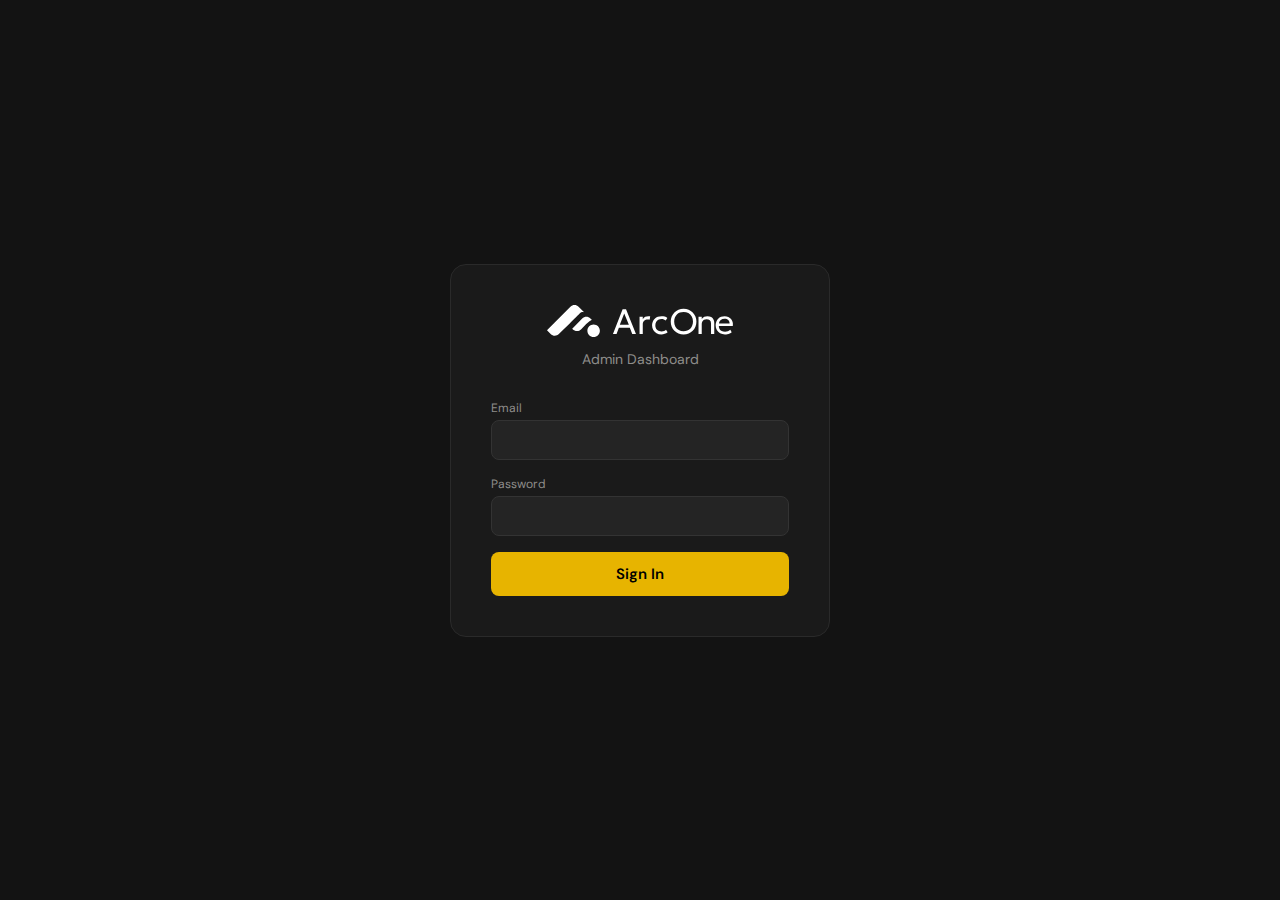
<file: new/index.html>
<!DOCTYPE html>
<html lang="en">
<head>
<meta charset="UTF-8">
<meta name="viewport" content="width=device-width, initial-scale=1.0">
<title>ArcOS Admin</title>
<link href="https://fonts.googleapis.com/css2?family=DM+Sans:wght@400;500;600;700&display=swap" rel="stylesheet">
<link rel="stylesheet" href="css/styles.css">
</head>
<body>

<!-- ═══════════════════════════════════ LOGIN PAGE ═══════════════════════════════════ -->
<div id="loginPage">
  <div class="login-wrap">
    <div class="login-box">
      <div class="login-title">
        <div><img src="assets/arcos-logo-white.svg" class="logo-img" alt="ArcOS" onerror="this.style.display='none';this.nextElementSibling.style.display='inline'"><span style="display:none"><span class="arc">Arc</span><span class="os">OS</span></span></div>
        <div class="sub">Admin Dashboard</div>
      </div>
      <div class="error-box hidden" id="loginError"></div>
      <div class="field"><label>Email</label><input type="email" id="loginEmail" autocomplete="email"></div>
      <div class="field"><label>Password</label><input type="password" id="loginPassword" autocomplete="current-password"></div>
      <button class="btn-primary" id="loginBtn" onclick="handleLogin()">Sign In</button>
    </div>
  </div>
</div>

<!-- ═══════════════════════════════════ APP SHELL ═══════════════════════════════════ -->
<div id="appShell" class="hidden">

  <!-- Navigation -->
  <nav class="nav">
    <div class="nav-left">
      <div class="nav-brand" onclick="Router.navigate('/')">
        <img src="assets/arcos-logo-white.svg" class="nav-logo" alt="ArcOS" onerror="this.style.display='none'">
        <span class="admin" id="navBrandLabel">Admin</span>
      </div>
      <div class="nav-sep"></div>
      <div id="navTabs" style="display:flex;gap:4px">
        <button class="nav-tab active" id="tabUsers" onclick="navUsers()">Users</button>
        <button class="nav-tab" id="tabCompanies" onclick="navCompanies()">Companies</button>
      </div>
    </div>
    <div class="nav-right">
      <span class="nav-email" id="navEmail"></span>
      <button class="btn-signout" onclick="handleSignout()">Sign Out</button>
    </div>
  </nav>

  <!-- ═══════════════ USERS PAGE ═══════════════ -->
  <div id="pageUsers" class="page content">
    <div class="stats">
      <div class="stat-card"><div class="stat-label">Total Users</div><div class="stat-value" id="statTotalUsers">—</div></div>
      <div class="stat-card"><div class="stat-label">Active (7d)</div><div class="stat-value" id="statActiveUsers">—</div></div>
      <div class="stat-card"><div class="stat-label">Paid</div><div class="stat-value" id="statPaidUsers">—</div></div>
    </div>
    <div class="search"><input placeholder="Search by name or email..." oninput="UsersPage.filter(this.value)"></div>
    <div class="table-wrap">
      <table>
        <thead><tr><th>User</th><th>Tier</th><th>Joined</th><th>Last Active</th><th>Company</th></tr></thead>
        <tbody id="usersTableBody"></tbody>
      </table>
    </div>
  </div>

  <!-- ═══════════════ USER DETAIL PAGE ═══════════════ -->
  <div id="pageUserDetail" class="page content">
    <div class="breadcrumb" id="userDetailBreadcrumb"></div>
    <div class="detail-header">
      <div>
        <h1 class="detail-name" id="userDetailName"></h1>
        <div class="detail-email" id="userDetailEmail"></div>
      </div>
      <div style="display:flex;align-items:center;gap:12px">
        <div id="userDetailTier"></div>
        <button class="btn-delete" onclick="UserDetailPage.deleteUser()">Delete User</button>
      </div>
    </div>
    <div class="cards">
      <div class="card"><div class="card-title">Account</div><div id="userAccountInfo"></div></div>
      <div class="card"><div class="card-title">Vehicle</div><div id="userVehicleInfo"></div></div>
      <div class="card"><div class="card-title">Subscription</div><div id="userSubInfo"></div></div>
    </div>
    
    <!-- AI Analysis Card -->
    <div class="card" id="userAiCard" style="display:none">
      <div style="display:flex;justify-content:space-between;align-items:center;margin-bottom:12px">
        <div class="card-title" style="margin-bottom:0"><span style="margin-right:6px">🧠</span>ArcOS Intelligence Report</div>
        <button id="userAiBtn" onclick="AIAnalysis.run(UserDetailPage.currentLogData, {start:document.getElementById('userLogStart').value, end:document.getElementById('userLogEnd').value}, document.getElementById('userAiContent'), this)" class="btn-load" style="font-size:11px;padding:4px 12px">Analyze Logs</button>
      </div>
      <div id="userAiContent"><div style="color:#8E8D8A;font-size:13px">Click <strong>Analyze Logs</strong> for AI-powered insights.</div></div>
    </div>
    
    <!-- System Logs -->
    <div class="card">
      <div class="logs-header">
        <div class="card-title" style="margin-bottom:0">System Logs</div>
        <div class="logs-controls">
          <label style="color:#8E8D8A;font-size:12px">From</label>
          <input type="date" id="userLogStart" max="">
          <label style="color:#8E8D8A;font-size:12px">To</label>
          <input type="date" id="userLogEnd" max="">
          <button class="btn-load" id="userLoadLogsBtn" onclick="UserDetailPage.loadLogs()">Load Logs</button>
        </div>
      </div>
      <div id="userLogsContent"><div class="logs-empty">Select a date range and click Load Logs</div></div>
    </div>
  </div>

  <!-- ═══════════════ COMPANIES PAGE ═══════════════ -->
  <div id="pageCompanies" class="page content">
    <div class="stats">
      <div class="stat-card"><div class="stat-label">Companies</div><div class="stat-value" id="statCompanies">—</div></div>
      <div class="stat-card"><div class="stat-label">Company Clients</div><div class="stat-value" id="statCompanyClients">—</div></div>
      <div class="stat-card"><div class="stat-label">Direct Users</div><div class="stat-value" id="statDirectUsers">—</div></div>
      <div class="stat-card"><div class="stat-label">Total Paid</div><div class="stat-value" id="statTotalPaid">—</div></div>
    </div>
    <div style="display:flex;justify-content:flex-end;margin-bottom:16px">
      <button class="btn-load" onclick="CompanyDetailPage.showAddCompanyModal()">+ Add Company</button>
    </div>
    <div class="table-wrap">
      <table>
        <thead><tr><th>Company</th><th>Plan</th><th>Clients</th><th>Max</th><th>Rate</th><th>Status</th><th>Created</th><th></th></tr></thead>
        <tbody id="companiesTableBody"></tbody>
      </table>
    </div>
  </div>

  <!-- ═══════════════ COMPANY DETAIL PAGE ═══════════════ -->
  <div id="pageCompanyDetail" class="page content">
    <div class="breadcrumb" id="companyDetailBreadcrumb"></div>
    <div class="company-header">
      <div>
        <h1 class="detail-name" id="companyName"></h1>
        <div class="detail-email" id="companyMeta"></div>
      </div>
      <div style="display:flex;align-items:center;gap:12px">
        <span class="tier" id="companyPlanBadge"></span>
      </div>
    </div>
    
    <!-- Stats -->
    <div class="stats">
      <div class="stat-card"><div class="stat-label">Clients</div><div class="stat-value" id="companyStatClients">0</div></div>
      <div class="stat-card"><div class="stat-label">Base Camp</div><div class="stat-value" id="companyStatFree">0</div></div>
      <div class="stat-card"><div class="stat-label">Explore</div><div class="stat-value" id="companyStatExplorer">0</div></div>
      <div class="stat-card"><div class="stat-label">Adventurer</div><div class="stat-value" id="companyStatAdventure">0</div></div>
    </div>
    
    <!-- Admins -->
    <div class="card">
      <div style="display:flex;justify-content:space-between;align-items:center;margin-bottom:16px">
        <div class="card-title" style="margin-bottom:0">Admins</div>
        <button class="btn-load" style="font-size:11px;padding:4px 12px" onclick="CompanyDetailPage.showAddAdminModal()">+ Add Admin</button>
      </div>
      <div class="table-wrap" style="border:none">
        <table>
          <thead><tr><th>Name</th><th>Email</th><th>Role</th><th>Added</th><th></th></tr></thead>
          <tbody id="companyAdminsBody"></tbody>
        </table>
      </div>
    </div>
    
    <!-- Clients -->
    <div class="card">
      <div style="display:flex;justify-content:space-between;align-items:center;margin-bottom:16px">
        <div class="card-title" style="margin-bottom:0">Clients</div>
        <input id="clientSearch" placeholder="Search clients..." oninput="CompanyDetailPage.filterClients()" style="padding:6px 12px;background:#242424;border:1px solid #333;border-radius:6px;color:#F5F1EB;font-size:13px;font-family:inherit;width:240px;outline:none">
      </div>
      <div class="table-wrap" style="border:none">
        <table>
          <thead><tr><th>Name</th><th>Email</th><th>Vehicle</th><th>Tier</th><th>Last Active</th><th>Change Tier</th><th></th></tr></thead>
          <tbody id="companyClientsBody"></tbody>
        </table>
      </div>
    </div>
    
    <!-- Invite Codes -->
    <div class="card">
      <div style="display:flex;justify-content:space-between;align-items:center;margin-bottom:16px">
        <div class="card-title" style="margin-bottom:0">Invite Codes</div>
        <button class="btn-load" style="font-size:11px;padding:4px 12px" onclick="CompanyDetailPage.showAddCodeModal()">+ New Code</button>
      </div>
      <div class="table-wrap" style="border:none">
        <table>
          <thead><tr><th>Code</th><th>Label</th><th>Uses</th><th>Max</th><th>Expires</th><th>Status</th><th></th></tr></thead>
          <tbody id="companyCodesBody"></tbody>
        </table>
      </div>
    </div>
  </div>

</div><!-- /appShell -->

<!-- ═══════════════════════════════════ MODALS ═══════════════════════════════════ -->

<!-- Add Company Modal -->
<div class="modal-overlay" id="addCompanyModal">
  <div class="modal-box">
    <div class="modal-header"><h3>Add Company</h3><button class="modal-close" onclick="closeModals()">✕</button></div>
    <div class="error-box hidden" id="addCompanyError"></div>
    <div class="field"><label>Company Name</label><input id="newCompanyName" placeholder="Rogue Overland"></div>
    <div class="field"><label>Admin Name</label><input id="newCompanyAdminName" placeholder="John Smith"></div>
    <div class="field"><label>Admin Email</label><input id="newCompanyAdminEmail" placeholder="admin@company.com"></div>
    <div class="field"><label>Billing Email</label><input id="newCompanyBillingEmail" placeholder="billing@company.com"></div>
    <div class="field"><label>Website</label><input id="newCompanyWebsite" placeholder="https://company.com"></div>
    <div class="field"><label>Plan</label>
      <select id="newCompanyPlan" style="width:100%;padding:10px 14px;background:#242424;border:1px solid #333;border-radius:8px;color:#F5F1EB;font-size:14px;font-family:inherit">
        <option value="starter">Starter (10 clients)</option>
        <option value="growth">Growth (50 clients)</option>
        <option value="enterprise">Enterprise (unlimited)</option>
      </select>
    </div>
    <div class="field"><label>Monthly Rate ($)</label><input id="newCompanyRate" type="number" placeholder="0"></div>
    <button class="btn-primary" onclick="CompanyDetailPage.createCompany()">Create Company</button>
  </div>
</div>

<!-- Add Admin Modal -->
<div class="modal-overlay" id="addAdminModal">
  <div class="modal-box">
    <div class="modal-header"><h3>Add Admin</h3><button class="modal-close" onclick="closeModals()">✕</button></div>
    <div class="error-box hidden" id="addAdminError"></div>
    <div class="field"><label>Name</label><input id="newAdminName" placeholder="Jane Smith"></div>
    <div class="field"><label>Email</label><input id="newAdminEmail" placeholder="admin@company.com"></div>
    <div style="font-size:12px;color:#666;margin:-8px 0 16px">If this email doesn't have an ArcOS account, one will be created and a confirmation email sent.</div>
    <div class="field"><label>Role</label>
      <select id="newAdminRole" style="width:100%;padding:10px 14px;background:#242424;border:1px solid #333;border-radius:8px;color:#F5F1EB;font-size:14px;font-family:inherit">
        <option value="admin">Admin</option>
        <option value="owner">Owner</option>
      </select>
    </div>
    <button class="btn-primary" onclick="CompanyDetailPage.addAdmin()">Add Admin</button>
  </div>
</div>

<!-- Add Invite Code Modal -->
<div class="modal-overlay" id="addCodeModal">
  <div class="modal-box">
    <div class="modal-header"><h3>New Invite Code</h3><button class="modal-close" onclick="closeModals()">✕</button></div>
    <div class="error-box hidden" id="addCodeError"></div>
    <div class="field"><label>Code</label><input id="newCodeValue" placeholder="ROGUE2026" style="text-transform:uppercase;letter-spacing:1px"></div>
    <div class="field"><label>Label (optional)</label><input id="newCodeLabel" placeholder="Spring promo"></div>
    <div class="field"><label>Max Uses (optional)</label><input id="newCodeMaxUses" type="number" placeholder="Leave blank for unlimited"></div>
    <div class="field"><label>Expires (optional)</label><input type="date" id="newCodeExpires" style="width:100%;padding:10px 14px;background:#242424;border:1px solid #333;border-radius:8px;color:#F5F1EB;font-size:14px;font-family:inherit;color-scheme:dark"></div>
    <button class="btn-primary" onclick="CompanyDetailPage.createCode()">Create Code</button>
  </div>
</div>

<!-- JavaScript Modules -->
<script src="js/api.js"></script>
<script src="js/router.js"></script>
<script src="js/utils.js"></script>
<script src="js/auth.js"></script>
<script src="js/analysis.js"></script>
<script src="js/pages/users.js"></script>
<script src="js/pages/user-detail.js"></script>
<script src="js/pages/companies.js"></script>
<script src="js/app.js"></script>
</body>
</html>
</file>
<file: new/css/styles.css>
/* ArcOS Admin Dashboard — Styles */
/* ================================ */

* { margin: 0; padding: 0; box-sizing: border-box; }
body { font-family: 'DM Sans', sans-serif; background: #131313; color: #F5F1EB; min-height: 100vh; }

/* ── Login ── */
.login-wrap { display: flex; align-items: center; justify-content: center; min-height: 100vh; }
.login-box { width: 380px; padding: 40px; background: #1A1A1A; border-radius: 16px; border: 1px solid #2A2A2A; }
.login-title { text-align: center; margin-bottom: 32px; }
.login-title .arc { font-size: 28px; font-weight: 700; color: #E7B400; }
.login-title .os { font-size: 28px; font-weight: 700; color: #F5F1EB; }
.login-title .sub { font-size: 14px; color: #8E8D8A; margin-top: 8px; }
.logo-img { height: 32px; }

/* ── Form Elements ── */
.field { margin-bottom: 16px; }
.field label { font-size: 12px; color: #8E8D8A; display: block; margin-bottom: 4px; }
.field input, .field select { width: 100%; padding: 10px 14px; background: #242424; border: 1px solid #333; border-radius: 8px; color: #F5F1EB; font-size: 14px; outline: none; font-family: inherit; }
.field input:focus, .field select:focus { border-color: #E7B400; }
.btn-primary { width: 100%; padding: 12px 0; background: #E7B400; color: #000; border: none; border-radius: 8px; font-size: 15px; font-weight: 600; cursor: pointer; font-family: inherit; }
.btn-primary:hover { background: #D4A300; }
.btn-primary:disabled { opacity: 0.7; cursor: not-allowed; }
.error-box { padding: 8px 12px; background: #FF656520; border: 1px solid #FF656540; border-radius: 8px; color: #FF6565; font-size: 13px; margin-bottom: 16px; }

/* ── Navigation ── */
.nav { display: flex; align-items: center; justify-content: space-between; padding: 16px 32px; border-bottom: 1px solid #1F1F1F; background: #161616; position: sticky; top: 0; z-index: 50; }
.nav-left { display: flex; align-items: center; gap: 16px; }
.nav-brand { display: flex; align-items: center; gap: 8px; cursor: pointer; }
.nav-brand .admin { font-size: 14px; color: #666; margin-left: 8px; }
.nav-logo { height: 22px; }
.nav-sep { height: 20px; width: 1px; background: #2A2A2A; }
.nav-tab { background: transparent; color: #8E8D8A; border: none; padding: 6px 14px; border-radius: 6px; font-size: 13px; font-weight: 500; cursor: pointer; font-family: inherit; transition: all 0.15s; }
.nav-tab:hover { color: #F5F1EB; }
.nav-tab.active { background: #E7B40015; color: #E7B400; }
.nav-right { display: flex; align-items: center; gap: 12px; }
.nav-email { font-size: 13px; color: #666; }
.btn-signout { background: #2A2A2A; color: #8E8D8A; border: none; padding: 6px 14px; border-radius: 6px; font-size: 12px; cursor: pointer; font-family: inherit; transition: all 0.15s; }
.btn-signout:hover { background: #333; color: #F5F1EB; }

/* ── Content Layout ── */
.content { padding: 24px 32px; max-width: 1400px; margin: 0 auto; }

/* ── Stats Cards ── */
.stats { display: flex; gap: 16px; margin-bottom: 24px; }
.stat-card { flex: 1; padding: 20px 24px; background: #1A1A1A; border-radius: 12px; border: 1px solid #222; }
.stat-label { font-size: 12px; color: #666; margin-bottom: 4px; text-transform: uppercase; letter-spacing: 0.5px; }
.stat-value { font-size: 32px; font-weight: 700; }

/* ── Search ── */
.search { margin-bottom: 20px; }
.search input { width: 100%; max-width: 480px; padding: 10px 16px; background: #1A1A1A; border: 1px solid #2A2A2A; border-radius: 8px; color: #F5F1EB; font-size: 14px; outline: none; font-family: inherit; }
.search input:focus { border-color: #E7B400; }

/* ── Tables ── */
.table-wrap { background: #1A1A1A; border-radius: 12px; border: 1px solid #222; overflow: hidden; }
table { width: 100%; border-collapse: collapse; }
th { padding: 12px 16px; text-align: left; font-size: 11px; font-weight: 600; color: #666; text-transform: uppercase; letter-spacing: 0.5px; border-bottom: 1px solid #222; }
td { padding: 14px 16px; border-bottom: 1px solid #1F1F1F; }
tbody tr { cursor: pointer; transition: background 0.15s; }
tbody tr:hover { background: #222; }
.user-name { font-weight: 600; font-size: 14px; }
.user-email { font-size: 12px; color: #8E8D8A; }
.text-muted { color: #8E8D8A; font-size: 13px; }
.text-dim { color: #444; }
code { font-size: 12px; padding: 2px 8px; background: #242424; border-radius: 4px; color: #8E8D8A; font-family: monospace; }

/* ── Tier Badges ── */
.tier { padding: 2px 10px; border-radius: 20px; font-size: 12px; font-weight: 600; text-transform: uppercase; letter-spacing: 0.5px; display: inline-block; }
.tier-base_camp { background: #2A2A2A; color: #8E8D8A; border: 1px solid #3A3A3A; }
.tier-explore { background: #E7B40020; color: #E7B400; border: 1px solid #E7B40040; }
.tier-adventurer { background: #2ABC5320; color: #2ABC53; border: 1px solid #2ABC5340; }

/* ── Detail View ── */
.back-btn { background: none; border: none; color: #E7B400; font-size: 14px; cursor: pointer; padding: 0; margin-bottom: 20px; font-weight: 500; font-family: inherit; }
.back-btn:hover { text-decoration: underline; }
.detail-header { display: flex; justify-content: space-between; align-items: flex-start; margin-bottom: 24px; }
.detail-name { font-size: 28px; font-weight: 700; margin: 0; }
.detail-email { color: #8E8D8A; font-size: 14px; margin-top: 4px; }
.cards { display: grid; grid-template-columns: 1fr 1fr 1fr; gap: 16px; margin-bottom: 24px; }
.card { background: #1A1A1A; border-radius: 12px; border: 1px solid #222; padding: 24px; margin-bottom: 16px; }
.card-title { font-size: 12px; color: #666; text-transform: uppercase; letter-spacing: 0.5px; margin-bottom: 16px; }
.info-row { display: flex; justify-content: space-between; padding: 6px 0; border-bottom: 1px solid #1F1F1F; }
.info-label { font-size: 13px; color: #666; }
.info-value { font-size: 13px; color: #A8A7A7; font-weight: 500; }
.info-value.mono { font-family: monospace; }
.status-dot { display: inline-block; width: 8px; height: 8px; border-radius: 50%; margin-right: 6px; }
.status-active { background: #2ABC53; }
.status-inactive { background: #FF6565; }

/* ── Logs ── */
.logs-header { display: flex; justify-content: space-between; align-items: center; margin-bottom: 16px; }
.logs-controls { display: flex; gap: 8px; align-items: center; }
.logs-controls input[type="date"] { padding: 6px 12px; background: #242424; border: 1px solid #333; border-radius: 6px; color: #F5F1EB; font-size: 13px; font-family: inherit; color-scheme: dark; -webkit-appearance: none; }
input[type="date"]::-webkit-calendar-picker-indicator { filter: invert(1) brightness(2); cursor: pointer; opacity: 0.7; }
input[type="date"]::-webkit-datetime-edit { color: #F5F1EB; }
input[type="date"]::-webkit-inner-spin-button { display: none; }
.btn-load { padding: 6px 16px; background: #E7B400; color: #000; border: none; border-radius: 6px; font-size: 13px; font-weight: 600; cursor: pointer; font-family: inherit; }
.btn-load:hover { background: #D4A300; }
.btn-load:disabled { opacity: 0.7; cursor: not-allowed; }
.logs-empty { color: #444; font-size: 13px; text-align: center; padding: 32px; }
.logs-table { overflow-x: auto; }
.logs-table table { font-size: 12px; }
.logs-table th { font-size: 10px; white-space: nowrap; padding: 8px 10px; }
.logs-table td { padding: 8px 10px; white-space: nowrap; }
.soc-high { color: #2ABC53; font-weight: 600; }
.soc-mid { color: #E7B400; font-weight: 600; }
.soc-low { color: #FF6565; font-weight: 600; }
.solar-val { color: #E7B400; }
.shore-on { color: #2ABC53; }
.engine-on { color: #E7B400; }
.logs-footer { padding: 12px 10px; border-top: 1px solid #222; font-size: 12px; color: #666; }

/* ── Log Pagination ── */
.logs-pagination {
  display: flex;
  justify-content: space-between;
  align-items: center;
  padding: 12px 10px;
  border-top: 1px solid #222;
  gap: 12px;
  flex-wrap: wrap;
}
.logs-pagination-left {
  display: flex;
  align-items: center;
  gap: 8px;
}
.logs-pagination-info {
  font-size: 12px;
  color: #8E8D8A;
}
.logs-pagination-sep {
  color: #333;
  font-size: 12px;
}
.logs-pagination-per-page select {
  background: #242424;
  border: 1px solid #333;
  border-radius: 4px;
  color: #8E8D8A;
  font-size: 12px;
  padding: 4px 8px;
  font-family: inherit;
  cursor: pointer;
  outline: none;
}
.logs-pagination-per-page select:focus { border-color: #E7B400; }
.logs-pagination-controls {
  display: flex;
  align-items: center;
  gap: 4px;
}
.pg-btn {
  min-width: 32px;
  height: 32px;
  padding: 0 8px;
  background: #242424;
  border: 1px solid #333;
  border-radius: 6px;
  color: #A8A7A7;
  font-size: 13px;
  font-weight: 500;
  cursor: pointer;
  font-family: inherit;
  transition: all 0.15s;
}
.pg-btn:hover:not(:disabled):not(.pg-active) {
  background: #333;
  color: #F5F1EB;
  border-color: #444;
}
.pg-btn:disabled {
  opacity: 0.3;
  cursor: not-allowed;
}
.pg-btn.pg-active {
  background: #E7B400;
  color: #000;
  border-color: #E7B400;
  font-weight: 600;
}
.pg-ellipsis {
  color: #666;
  font-size: 13px;
  padding: 0 4px;
  user-select: none;
}
.pg-jump-label {
  font-size: 12px;
  color: #666;
}
.pg-jump-input {
  width: 52px;
  padding: 4px 8px;
  background: #242424;
  border: 1px solid #333;
  border-radius: 6px;
  color: #F5F1EB;
  font-size: 13px;
  font-family: inherit;
  text-align: center;
  outline: none;
  -moz-appearance: textfield;
}
.pg-jump-input::-webkit-outer-spin-button,
.pg-jump-input::-webkit-inner-spin-button {
  -webkit-appearance: none;
  margin: 0;
}
.pg-jump-input:focus { border-color: #E7B400; }

/* ── AI Analysis ── */
.ai-section { margin-bottom: 16px; }
.ai-section-title { font-size: 12px; font-weight: 600; color: #E7B400; text-transform: uppercase; letter-spacing: 0.5px; margin-bottom: 8px; }
.ai-section-title.green { color: #4CAF50; }
.ai-section-title.red { color: #FF6565; }
.ai-section-title.blue { color: #64B5F6; }
.ai-body { font-size: 13px; color: #C8C4BC; line-height: 1.6; }
.ai-metric { display: inline-flex; align-items: center; gap: 6px; background: #242424; border: 1px solid #333; border-radius: 8px; padding: 6px 12px; margin: 4px 4px 4px 0; font-size: 12px; color: #F5F1EB; }
.ai-metric .label { color: #8E8D8A; }
.ai-score { display: inline-flex; align-items: center; justify-content: center; width: 36px; height: 36px; border-radius: 50%; font-size: 14px; font-weight: 700; }
.ai-score.good { background: #4CAF5020; color: #4CAF50; border: 2px solid #4CAF5040; }
.ai-score.warn { background: #E7B40020; color: #E7B400; border: 2px solid #E7B40040; }
.ai-score.bad { background: #FF656520; color: #FF6565; border: 2px solid #FF656540; }
.ai-loading { display: flex; align-items: center; gap: 10px; color: #8E8D8A; font-size: 13px; padding: 20px 0; }
.ai-loading .spinner { width: 18px; height: 18px; border: 2px solid #333; border-top-color: #E7B400; border-radius: 50%; animation: spin 0.8s linear infinite; }
@keyframes spin { to { transform: rotate(360deg); } }

/* ── Modals ── */
.modal-overlay { position: fixed; inset: 0; background: rgba(0,0,0,0.7); display: none; align-items: center; justify-content: center; z-index: 100; }
.modal-overlay.active { display: flex; }
.modal-box { width: 400px; background: #1A1A1A; border-radius: 16px; border: 1px solid #2A2A2A; padding: 32px; }
.modal-header { display: flex; justify-content: space-between; align-items: center; margin-bottom: 24px; }
.modal-header h3 { font-size: 18px; color: #F5F1EB; }
.modal-close { background: none; border: none; color: #8E8D8A; font-size: 18px; cursor: pointer; }
.modal-close:hover { color: #F5F1EB; }

/* ── Company Detail ── */
.company-header { display: flex; justify-content: space-between; align-items: center; margin-bottom: 24px; }
.company-actions { display: flex; gap: 8px; }

/* ── Buttons ── */
.btn-delete { background: #FF656520; border: 1px solid #FF656540; color: #FF6565; padding: 6px 14px; border-radius: 6px; font-size: 12px; cursor: pointer; font-family: inherit; }
.btn-delete:hover { background: #FF656530; }
.btn-secondary { background: #2A2A2A; border: 1px solid #3A3A3A; color: #F5F1EB; padding: 6px 14px; border-radius: 6px; font-size: 12px; cursor: pointer; font-family: inherit; }
.btn-secondary:hover { background: #333; }

/* ── Breadcrumb ── */
.breadcrumb { display: flex; align-items: center; gap: 8px; margin-bottom: 20px; font-size: 13px; }
.breadcrumb a { color: #E7B400; text-decoration: none; cursor: pointer; }
.breadcrumb a:hover { text-decoration: underline; }
.breadcrumb .sep { color: #444; }
.breadcrumb .current { color: #8E8D8A; }

/* ── Page Transition ── */
.page { display: none; }
.page.active { display: block; animation: fadeIn 0.15s ease-in; }
@keyframes fadeIn { from { opacity: 0; } to { opacity: 1; } }

/* ── Responsive ── */
@media (max-width: 768px) {
  .cards { grid-template-columns: 1fr; }
  .stats { flex-direction: column; }
  .nav { padding: 12px 16px; }
  .content { padding: 16px; }
  .logs-controls { flex-wrap: wrap; }
  .logs-pagination { flex-direction: column; align-items: flex-start; }
}

.hidden { display: none !important; }
</file>
